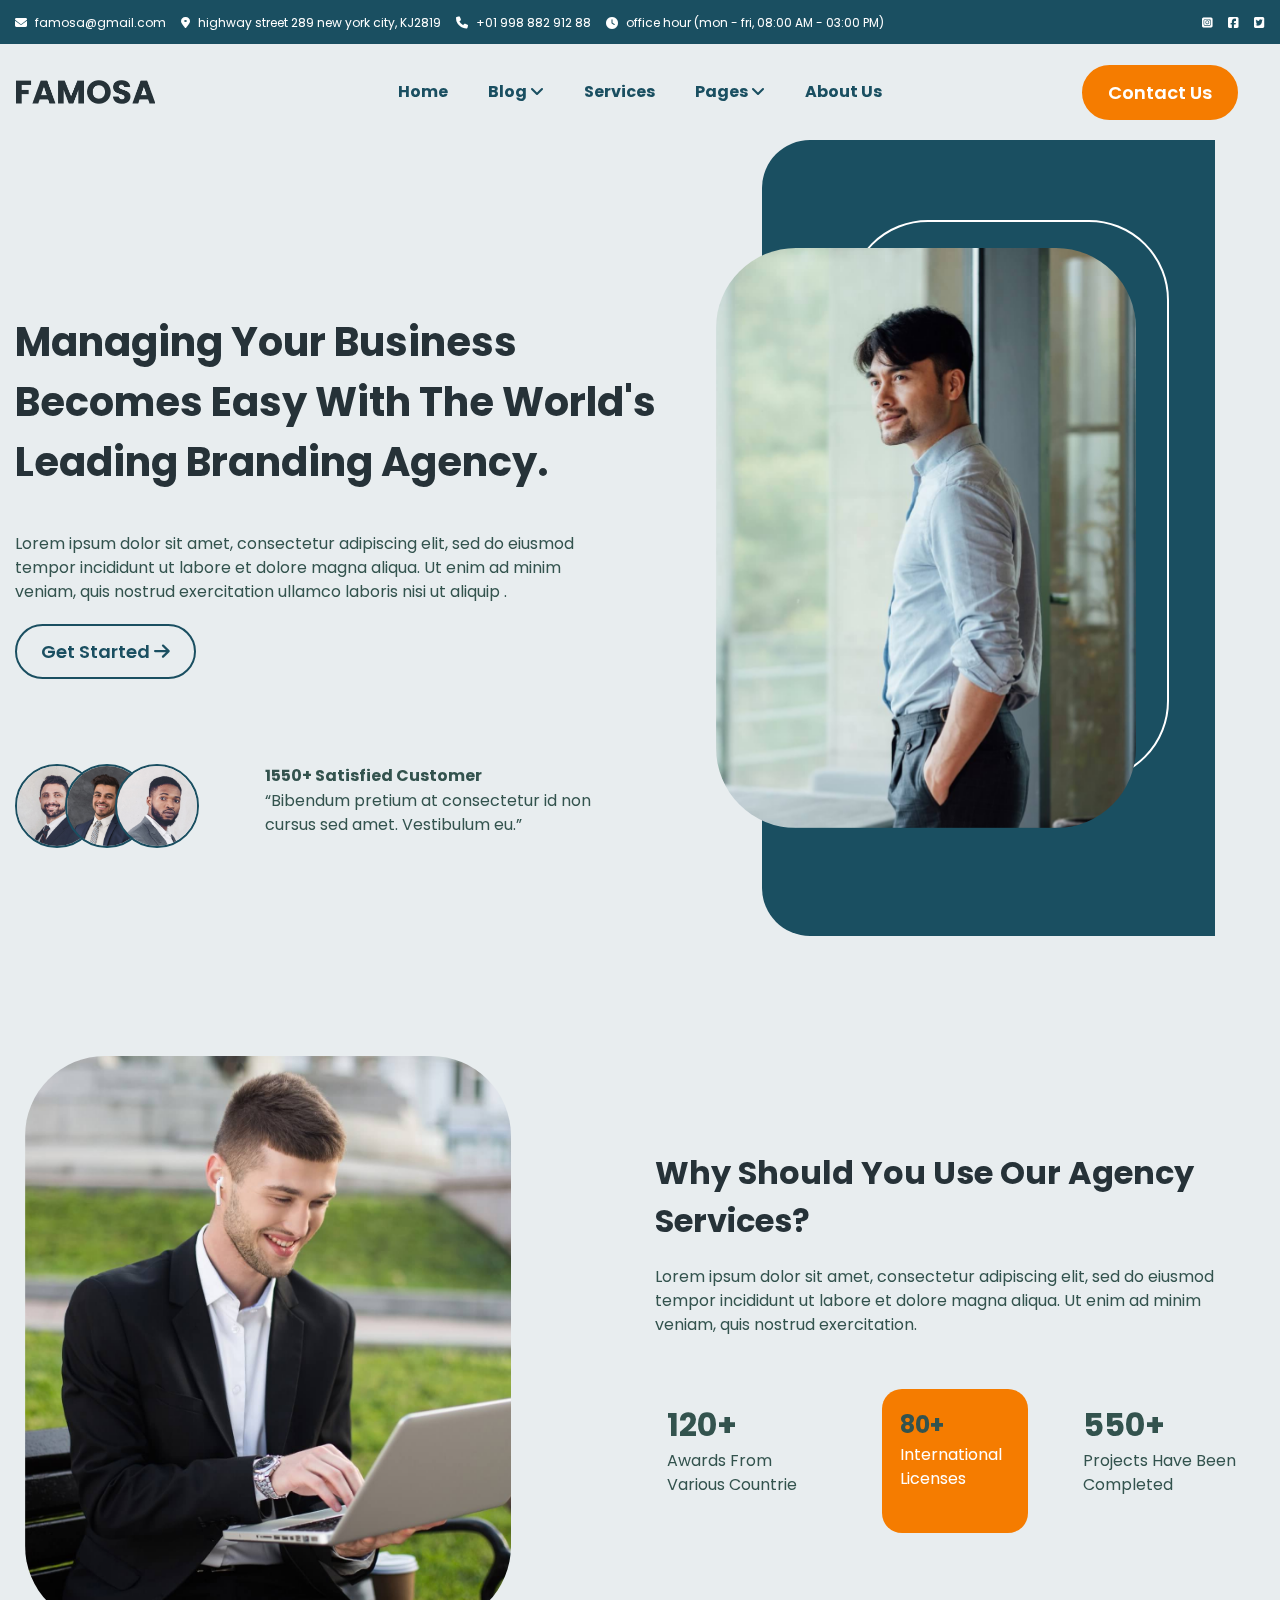
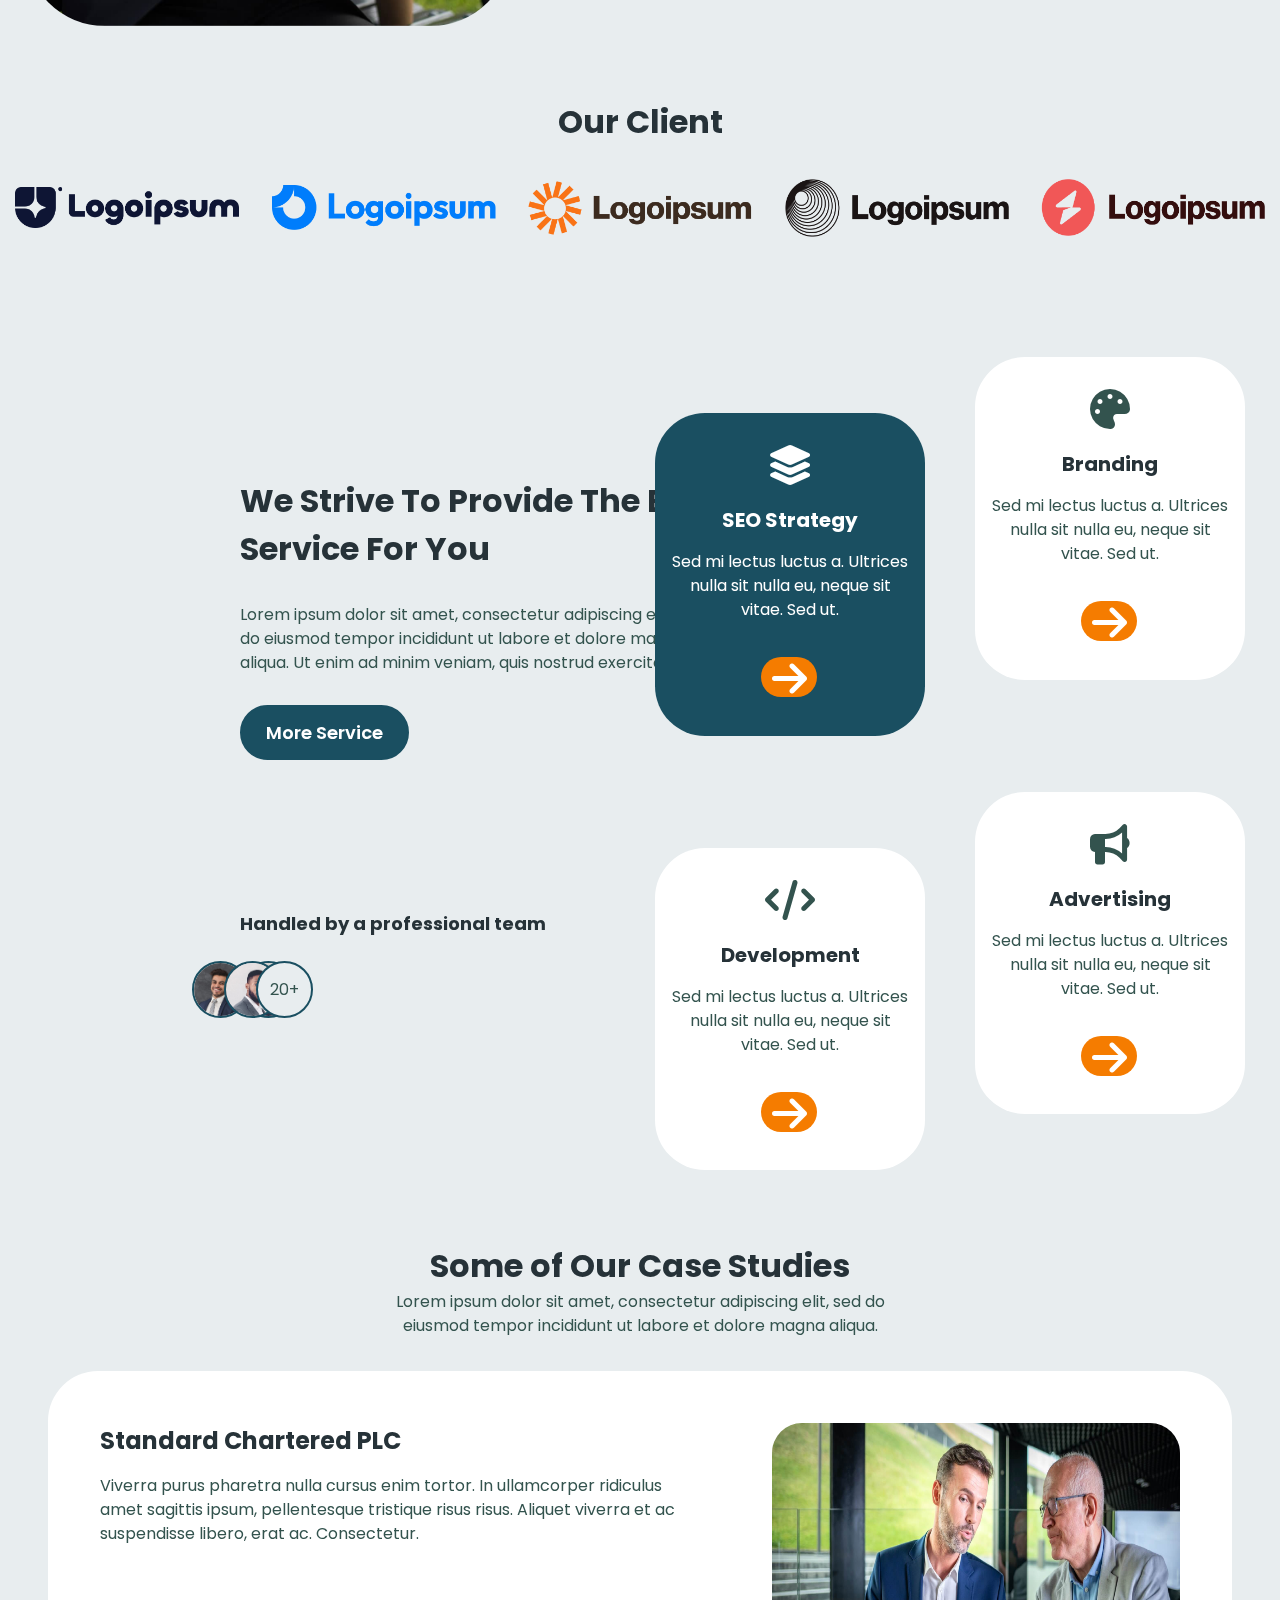
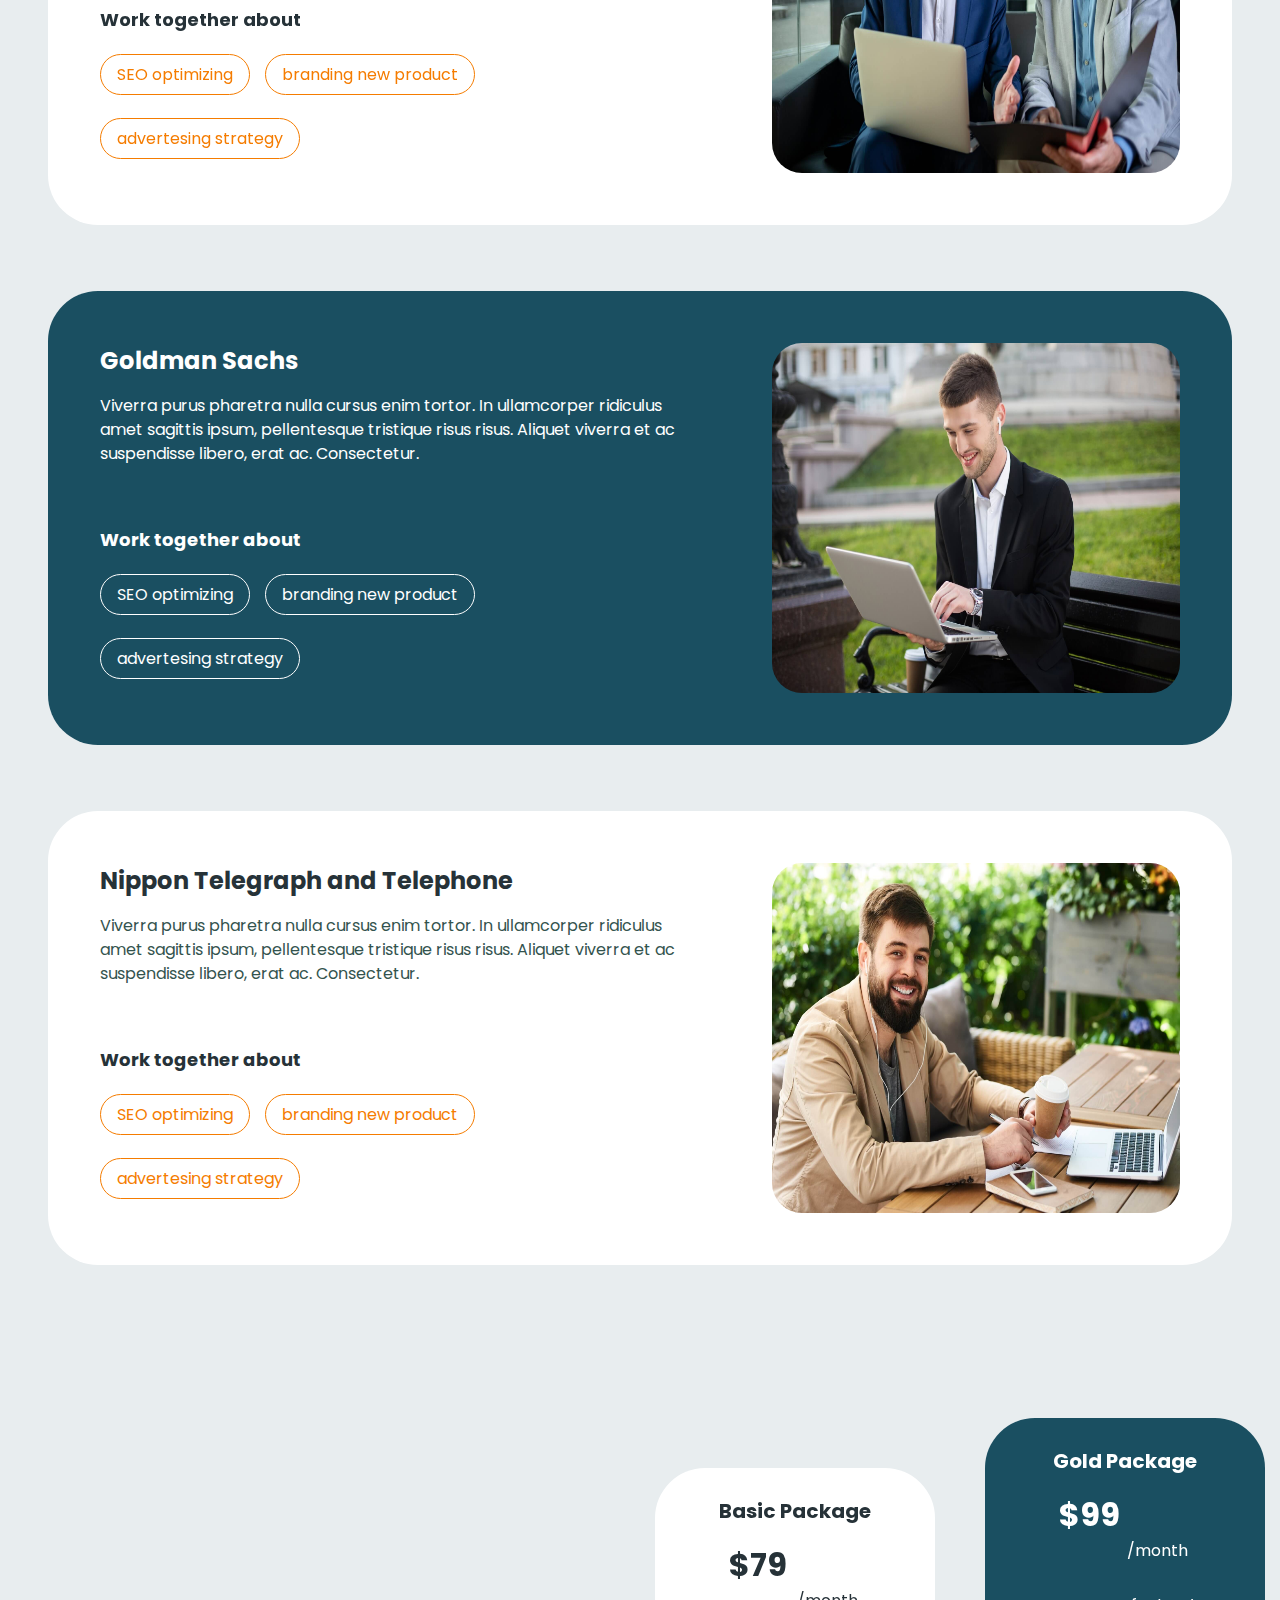
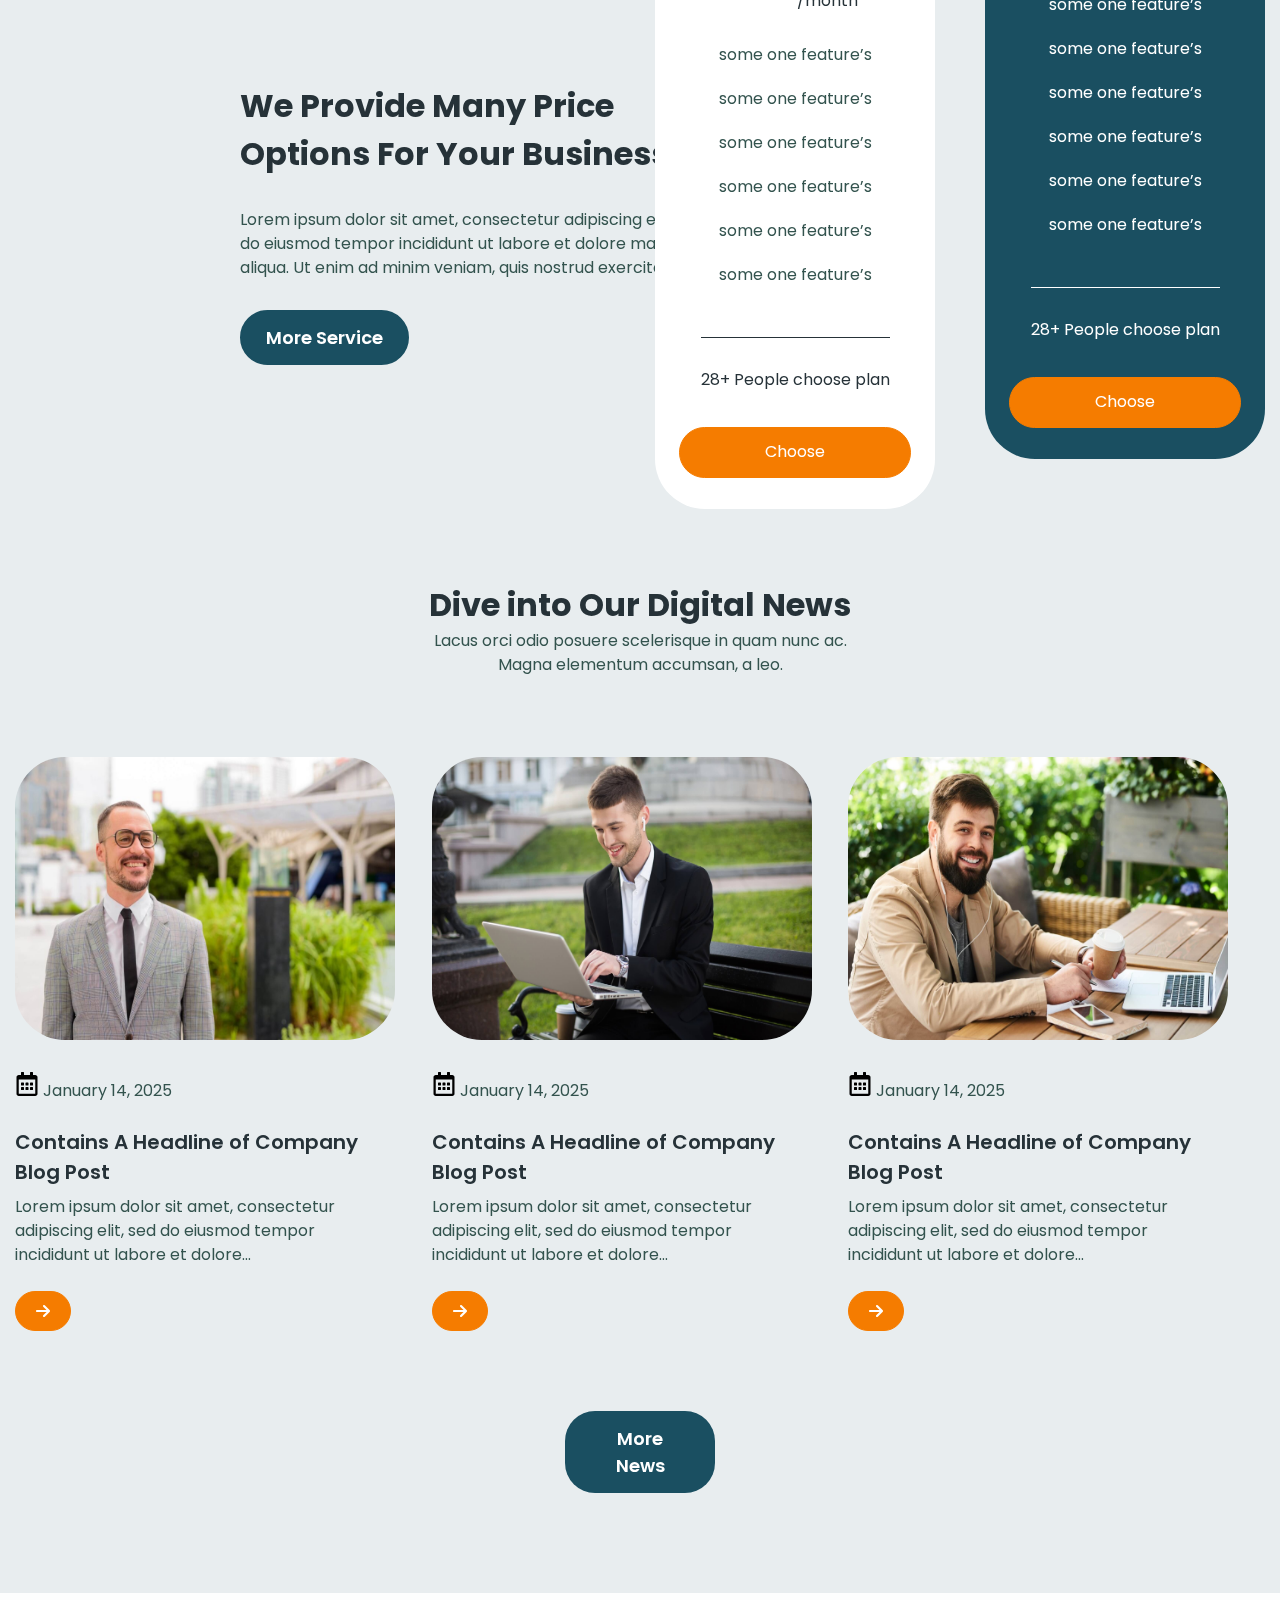
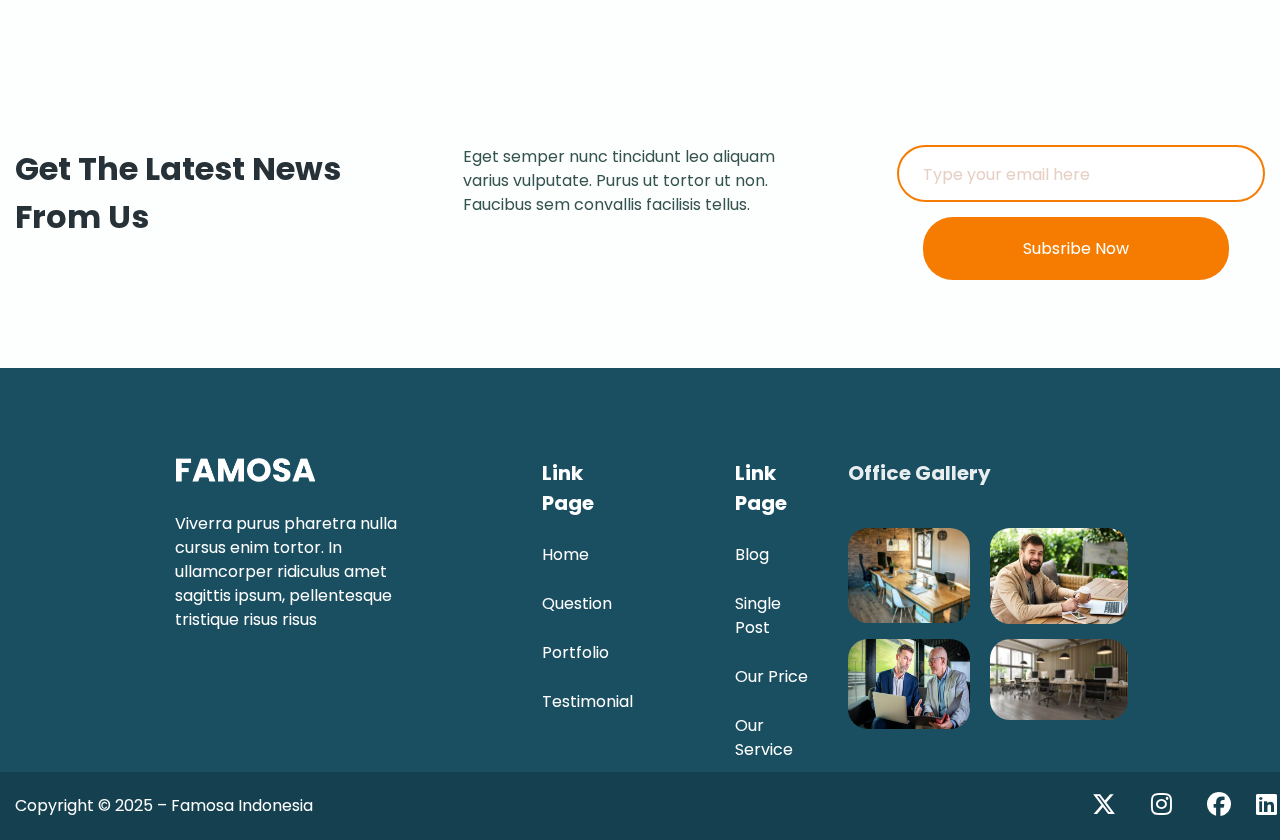
<file: CSS-PROJECT-FAMOSA/index.html>
<!DOCTYPE html>
<html>

<head>
  <!-- website link -->
  <!-- https://preview.themeforest.net/item/famosa-digital-marketing-agency-elementor-template-kit/full_screen_preview/57088369?_ga=2.251417807.811159116.1741756306-1924758780.1740736803 -->
  <title>Famosa - Digital Marketing Agency Elementor Template Kit Preview - ThemeForest</title>
  <!-- favicon icon -->
  <link rel="icon" href="../assets/images/logo/favicon.png" type="image/png">
  <!-- cutom font css -->
  <link rel="stylesheet" href="./assets/css/font.css">
  <!-- font awesome icon css -->
  <link rel="stylesheet" href="./assets/css/all.min.css">
  <!-- custom stylesheet -->
  <link rel="stylesheet" href="./assets/css/style.css">
</head>

<body>
  <!-- page header -->
  <header>
    <!-- top bar -->
    <div class="topbar">
      <div class="container">
        <div class="row justify-between items-center">
          <div class="col-10">
            <div class="site-detail">
              <ul>
                <li>
                  <a href="#">
                    <i class="fa-solid fa-envelope"></i>
                    <span>famosa@gmail.com</span>
                  </a>
                </li>
                <li>
                  <a href="#">
                    <i class="fa-solid fa-location-dot"></i>
                    <span>highway street 289 new york city, KJ2819 </span>
                  </a>
                </li>
                <li>
                  <a href="#">
                    <i class="fa-solid fa-phone"></i>
                    <span>+01 998 882 912 88</span>
                  </a>
                </li>
                <li>
                  <a href="#">
                    <i class="fa-solid fa-clock"></i>
                    <span>office hour (mon - fri, 08:00 AM - 03:00 PM)</span>
                  </a>
                </li>
              </ul>
            </div>
          </div>
          <!-- app detail -->
          <div class="col-2">
            <div class="applogin justify-end">
              <ul class="justify-end">
                <li>
                  <a href="#">
                    <i class="fa-brands fa-square-instagram"></i>
                  </a>
                </li>
                <li>
                  <a href="#">
                    <i class="fa-brands fa-square-facebook"></i>
                  </a>
                </li>
                <li>
                  <a href="#">
                    <i class="fa-brands fa-square-twitter"></i>
                  </a>
                </li>
              </ul>
            </div>
          </div>
        </div>
      </div>
    </div>
    <!-- navbar -->
    <div class="navbar">
      <div class="container">
        <div class="row items-center justify-between">
          <div class="col-2">
            <div class="logo  ">
              <img src="./assets/images/logo/logo-famosa.png" alt="logo">
            </div>
          </div>
          <div class="col-7">
            <nav>
              <ul class="justify-center">
                <li>
                  <a href="#">
                    <span>Home</span>
                  </a>
                </li>
                <li class="dropdown">
                  <a href="#">
                    <span>Blog</span>
                    <i class="fa-solid fa-angle-down"></i>
                  </a>
                  <div class="dropdown-menu">
                    <ul>
                      <li>
                        <a href="#">Blog</a>
                      </li>
                      <li>
                        <a href="#">Single Post</a>
                      </li>
                    </ul>
                  </div>
                </li>
                <li>
                  <a href="#">
                    <span>Services</span>
                  </a>
                </li>
                <li class="dropdown">
                  <a href="#">
                    <span>Pages</span>
                    <i class="fa-solid fa-angle-down"></i>
                  </a>
                  <div class="dropdown-menu">
                    <ul>
                      <li>
                        <a href="#">Testimonials</a>
                      </li>
                      <li>
                        <a href="#">Portfolio</a>
                      </li>
                      <li>
                        <a href="#">Contact Us</a>
                      </li>
                      <li>
                        <a href="#">Pricing</a>
                      </li>
                      <li>
                        <a href="#">FAQ</a>
                      </li>
                    </ul>
                  </div>
                </li>
                <li>
                  <a href="#">
                    <span>About Us</span>
                  </a>
                </li>
              </ul>
            </nav>
          </div>
          <div class="col-2">
            <a href="#" class="btn btn-secondary">Contact Us</a>
          </div>
        </div>
      </div>
    </div>
  </header>
  <main>
    <!-- hero Page -->
    <section class="heropage">
      <div class="container">
        <div class="row items-center justify-between">
          <div class="col-7">
            <div class="hero-content">
              <div class="title">
                <h1>Managing Your Business <br>Becomes  Easy With The World's Leading Branding Agency.
                </h1>
              </div>
              <p>Lorem ipsum dolor sit amet, consectetur adipiscing elit, sed do eiusmod <br> tempor incididunt ut labore et
                dolore magna aliqua. Ut enim ad minim <br> veniam, quis nostrud exercitation ullamco laboris nisi ut aliquip
                .</p>
              <a href="#" class=" btn btn-outline-primary">Get Started
                <i class="fa-solid fa-arrow-right"></i>
              </a>
              <div class="customer">
                <div class="customer-imgbackground1">
                  <div class="customer-img">
                    <img src="./assets/images/customer1.jpg" alt="customer1">
                  </div>
                </div>
                <div class="customer-imgbackground2">
                  <div class="customer-img">
                    <img src="./assets/images/customer2.jpg" alt="customer2">
                  </div>
                </div>
                <div class="customer-imgbackground3">
                  <div class="customer-img">
                    <img src="./assets/images/customer3.jpg" alt="customer3">
                  </div>
                </div>
                <h4>1550+ Satisfied Customer</h4>
                <span>“Bibendum pretium at consectetur id non <br>cursus sed amet. Vestibulum eu.”</span>
              </div>
            </div>
          </div>
          <div class="col-5">
            <div class="hero-img">
              <div class="hero-man-img">
                <img src="./assets/images/img-1.jpg" alt="img-1">
              </div>
            </div>
          </div>
        </div>
      </div>
    </section>
    <!-- service detail page -->
    <section class="service-detail">
      <div class="container">
        <div class="row items-center justify-between">
            <div class="col-6">
              <div class="hero-img-2">
              <div class="hero-man-img-2">
                <img src="./assets/images/img-2.jpg" alt="img-2">
              </div>
              </div>
            </div>
            <div class="col-6">
              <div class="hero-img2-detail ">
                <div class="title">
                  <h2>Why Should You Use Our Agency Services?</h2>
                  <P>Lorem ipsum dolor sit amet, consectetur adipiscing elit, sed do eiusmod tempor incididunt ut labore
                  et dolore magna aliqua. Ut enim ad minim veniam, quis nostrud exercitation.</P>
                </div>
                <div class="customer-ratio justify-between">
                     <div class="service-ratio">
                       <div class="service-ratio-details">
                         <h2>120+</h2>
                         <span>Awards From Various Countrie</span>
                       </div>
                     </div>
                     <div class="service-ratio2">
                       <div class="service-ratio-details-2">
                         <h2>80+</h2>
                         <span>International Licenses</span>
                       </div>
                     </div>
                     <div class="service-ratio">
                       <div class="service-ratio-details">
                         <h2>550+</h2>
                         <span>Projects Have Been Completed</span>
                       </div>
                     </div>
                </div>
              </div>
            </div>
          </div>
        </div>
      <!-- </div> -->
    </section>
    <!-- our client page -->
    <section class="our-client-page">
      <div class="container">
        <div class="row">
          <div class="col-12">
            <div class="title2">
               <h2>Our Client</h2>
            </div>
          </div>
        </div>
      </div>
    </section>
    <section>
      <div class="container">
        <div class="row">
          <div class="col-12">
            <div class="ourclient-img items-center justify-between">
              <img src="./assets/images/logo/Logo-1.png" alt="Logo-1" class="img1">
              <img src="./assets/images/logo/Logo-2.png" alt="Logo-2" class="img2">
              <img src="./assets/images/logo/Logo-3.png" alt="Logo-3" class="img3">
              <img src="./assets/images/logo/Logo-4.png" alt="Logo-4" class="img4">
              <img src="./assets/images/logo/Logo-5.png" alt="Logo-5" class="img5">
            </div>
          </div>
        </div>
      </div>
    </section>
    <!-- service provide page -->
    <section class="service-provide">
      <div class="contaier">
        <div class="row">
          <div class="col-6">
            <div class="details-section justify-center">
              <h2>We Strive To Provide The Best Service For You</h2>
              <p>Lorem ipsum dolor sit amet, consectetur adipiscing elit, sed do eiusmod tempor incididunt ut labore et dolore magna aliqua. Ut enim ad minim veniam, quis nostrud exercitation.</p>
              <a href="#" class="btn btn-ternary">More Service</a>
              <h5>Handled by a professional team</h5>

              <div class="customer-service-img justify-between">
                  <div class="customer-background1">
                    <div class="customer-provideimg">
                       <img src="./assets/images/customer1.jpg" alt="">
                    </div>
                  </div>
                  <div class="customer-background2">
                    <div class="customer-provideimg">
                      <img src="./assets/images/customer2.jpg" alt="customer2">
                    </div>
                  </div>
                  <div class="customer-background3">
                    <div class="customer-provideimg">
                      <img src="./assets/images/customer3.jpg" alt="customer3">
                    </div>
                  </div>
                  <div class="customer-total">
                    <span>
                     20+
                    </span>
                </div>
              </div> 
            </div>
          </div>
          <div class="col-6">
            <div class="details-pages-top">
              <div class="details1">
                <ul>
                  <li> 
                    <i class="fa-solid fa-layer-group" style="color: #ffffff;"></i>  
                  </li>
                  <li>
                    <h4>SEO Strategy</h4>
                  </li>
                  <li>
                    <p>Sed mi lectus luctus a. Ultrices nulla sit nulla eu, neque sit vitae. Sed ut.</p>
                  </li>
                  <li>
                    <div class="btn2-four">
                      <a href="#" class="btn-fourth">
                        <i class="fa-solid fa-arrow-right" style="color: #ffffff;"></i>
                      </a>
                    </div> 
                  </li>
                </ul>
              </div>
              <div class="details2">
                <ul>
                  <li>
                    <i class="fa-solid fa-palette"></i>
                  </li>
                  <li>
                    <h4>Branding</h4>
                  </li>
                  <li>
                    <p>Sed mi lectus luctus a. Ultrices nulla sit nulla eu, neque sit vitae. Sed ut.</p>
                  </li>
                  <li>
                    <div class="btn2-four">
                      <a href="#" class="btn-fourth">
                        <i class="fa-solid fa-arrow-right" style="color: #ffffff;"></i>
                      </a>
                    </div> 
                  </li>
                </ul>
              </div>
            </div>
            <div class="details-pages-bottom">
              <div class="details3">
                <ul>
                  <li>
                    <i class="fa-solid fa-code"></i>
                  </li>
                  <li>
                    <h4>Development</h4>
                  </li>
                  <li>
                    <p>Sed mi lectus luctus a. Ultrices nulla sit nulla eu, neque sit vitae. Sed ut.</p>
                  </li>
                  <li>
                    <div class="btn2-four">
                      <a href="#">
                        <i class="fa-solid fa-arrow-right" style="color: #ffffff;"></i>
                      </a>
                    </div> 
                  </li>
                </ul>
              </div>
              <div class="details4">
                <ul>
                  <li>
                    <i class="fa-solid fa-bullhorn"></i>
                  </li>
                  <li>
                    <h4>Advertising</h4>
                  </li>
                  <li>
                    <p>Sed mi lectus luctus a. Ultrices nulla sit nulla eu, neque sit vitae. Sed ut.</p>
                  </li>
                  <li>
                    <div class="btn2-four">
                      <a href="#" class="btn-fourth">
                        <i class="fa-solid fa-arrow-right" style="color: #ffffff;"></i>
                      </a>
                    </div> 
                  </li>
                </ul>
              </div>
            </div>  
          </div>
        </div>
      </div>
    </section>
    <!-- case studies page -->
    <section class="our-client-page">
      <div class="container">
        <div class="row">
          <div class="col-12">
            <div class="title2">
               <h2>Some of Our Case Studies</h2>
            </div>
          </div>
        </div>
      </div>
    </section>
    <!-- case studies pages detail -->
    <section>
      <div class="container">
        <div class="row">
          <div class="col-12">
            <div class="title-3">
               <p>Lorem ipsum dolor sit amet, consectetur adipiscing elit, sed do <br> eiusmod tempor incididunt ut labore et dolore magna aliqua.</p>
            </div>
          </div>
        </div>
      </div>
    </section>
    <!-- Standard Chartered PLC page -->
     <section>
      <div class="container">
        <div class="row">
          <div class="col-12">
              <div class="standar-background ">
                 <div class="plc justify-between">
                   <div class="title-5">
                    <h3>Standard Chartered PLC</h3>
                    <p>Viverra purus pharetra nulla cursus enim tortor. In ullamcorper ridiculus <br> amet sagittis ipsum, pellentesque tristique risus risus. Aliquet viverra et ac <br> suspendisse libero, erat ac. Consectetur.</p>
                    <h5>Work together about</h5>
                     <div class="seo-main-page">
                       <div class="seo-btn">
                         <a><span>
                          SEO optimizing
                          </span></a>
                       </div>
                       <div class="seo-btn-2">
                         <a><span>
                          branding new product
                         </span></a>
                       </div>
                     </div> 
                       
                      <div class="stratergy">
                         <a><span>
                          advertesing strategy
                         </span></a>
                       </div>
                    </div> 
                       <img src="./assets/images/businessman-using-laptop-to-discuss-information-wi-2024-10-31-01-59-23-utc-Custom-1.jpg" alt="">
                 </div>     
              </div>
          </div>
        </div>
      </div>
     </section>
    <!-- goldman sachs page -->
    <section>
      <div class="container">
        <div class="row">
          <div class="col-12">
             <div class="standar-background2">
                 <div class="plc-2 justify-between">
                   <div class="title-6">
                    <h3>Goldman Sachs</h3>
                    <p>Viverra purus pharetra nulla cursus enim tortor. In ullamcorper ridiculus <br> amet sagittis ipsum, pellentesque tristique risus risus. Aliquet viverra et ac <br> suspendisse libero, erat ac. Consectetur.</p>
                    <h5>Work together about</h5>
                    <div class="seo-main-page">
                      <div class="seo-btn-3">
                        <a><span>
                         SEO optimizing
                         </span></a>
                      </div>
                      <div class="seo-btn-4">
                        <a><span>
                         branding new product
                        </span></a>
                      </div>
                    </div> 
                      
                     <div class="stratergy-2">
                        <a><span>
                         advertesing strategy
                        </span></a>
                      </div>
                  </div>
                     <!-- <div class="stadard-img"> -->
                       <img src="./assets/images/img-2.jpg" alt="">
                     <!-- </div> -->
                 </div>
             </div>
          </div>
        </div>
      </div>
    </section>
    <!-- Nippon Telegraph and Telephone -->
    <section>
      <div class="container">
        <div class="row">
          <div class="col-12">
             <div class="standar-background">
                 <div class="plc justify-between">
                   <div class="title-5">
                       <h3>Nippon Telegraph and Telephone</h3>
                       <p>Viverra purus pharetra nulla cursus enim tortor. In    ullamcorper ridiculus <br> amet sagittis ipsum,    pellentesque tristique risus risus. Aliquet viverra et    ac <br> suspendisse libero, erat ac. Consectetur.</p>
                       <h5>Work together about</h5>
                       <div class="seo-main-page">
                        <div class="seo-btn">
                          <a><span>
                           SEO optimizing
                           </span></a>
                        </div>
                        <div class="seo-btn-2">
                          <a><span>
                           branding new product
                          </span></a>
                        </div>
                      </div> 
                        
                       <div class="stratergy">
                          <a><span>
                           advertesing strategy
                          </span></a>
                        </div>                       
                   </div>
                       <img src="./assets/images/smiling-modern-businessman-working-in-cafe-2023-11-27-05-05-03-utc-Custom-1.jpg" alt="">
                 </div>
             </div>
          </div>
        </div>
      </div>
    </section>
     <!-- price option page -->
    <section class="service-provide">
      <div class="contaier">
        <div class="row items-center">
          <div class="col-6">
              <div class="details-section ">
                <h2>We Provide Many Price Options For Your Business</h2>
                <p>Lorem ipsum dolor sit amet, consectetur adipiscing elit, sed do eiusmod tempor incididunt ut labore et dolore magna aliqua. Ut enim ad minim veniam, quis nostrud exercitation.</p>
                <a href="#" class="btn btn-ternary">More Service</a>
              </div>
          </div>
          <div class="col-6">
            <div class="details-pages-top">
              <div class="details5">
                <ul>
                  <li>
                    <h4>Basic Package</h4>
                  </li>
                  <li>
                    <h2>$79</h2>
                    <p>/month</p>
                  </li>
                </ul>
              <div class="details-text">
                <ul>
                  <li>
                    <span>some one feature’s</span>
                  </li>
                  <li>
                    <span>some one feature’s</span>
                  </li>
                  <li>
                    <span>some one feature’s</span>
                  </li>
                  <li>
                    <span>some one feature’s</span>
                  </li>
                  <li>
                    <span>some one feature’s</span>
                  </li>
                  <li>
                    <span>some one feature’s</span>
                  </li>
                  </ul>
              </div>
              <div class="text-4">
                <ul>
                    <li>
                         <p>28+ People choose plan</p>
                    </li>
                    <li>
                         <a href="#">Choose</a>
                    </li>
                </ul>
              </div>       
            </div>
              <div class="details-6">
                <ul>
                  <li>
                    <h4>Gold Package</h4>
                  </li>
                  <li>
                    <h2>$99</h2>
                    <p>/month</p>
                  </li>
                </ul>
                <div class="details-text2">  
                  <ul>
                    <li>
                      <span>some one feature’s</span>
                    </li>
                    <li>
                      <span>some one feature’s</span>
                    </li>
                    <li>
                      <span>some one feature’s</span>
                    </li>
                    <li>
                      <span>some one feature’s</span>
                    </li>
                    <li>
                      <span>some one feature’s</span>
                    </li>
                    <li>
                      <span>some one feature’s</span>
                    </li>
                  </ul>
                </div>
                <div class="text-3">
                  <ul>
                    <li>
                      <p>28+ People choose plan</p>
                    </li>
                    <li>
                      <a href="#" >Choose</a>
                    </li>
                  </ul>
                </div>
              </div> 
            </div> 
          </div>
      </div>
    </section>
    <section class="our-client-page">
      <div class="container">
        <div class="row">
          <div class="col-12">
            <div class="title2">
               <h2>Dive into Our Digital News</h2>
            </div>
          </div>
        </div>
      </div>
    </section>
    <section>
      <div class="container">
        <div class="row">
          <div class="col-12">
            <div class="title-3">
             <p>Lacus orci odio posuere scelerisque in quam nunc ac. <br>Magna elementum accumsan, a leo.
</p>
            </div>
          </div>
        </div>
      </div>
    </section>
    <!-- review page -->
     <section>
      <div class="container">
        <div class="row">
          <div class="col-12">
            <div class="review-page">
              <div>
                <div class="img">
                <img src="./assets/images/happy-hispanic-bald-bearded-businessman-with-eyegl-2023-11-27-05-00-00-utc-Custom-1-1024x684.jpg" alt="happy img">
              </div>
              <div class="title">
                <p>
                  <svg aria-hidden="true" class="e-font-icon-svg e-far-calendar-alt" viewBox="0 0 448 512" xmlns="http://www.w3.org/2000/svg"><path d="M148 288h-40c-6.6 0-12-5.4-12-12v-40c0-6.6 5.4-12 12-12h40c6.6 0 12 5.4 12 12v40c0 6.6-5.4 12-12 12zm108-12v-40c0-6.6-5.4-12-12-12h-40c-6.6 0-12 5.4-12 12v40c0 6.6 5.4 12 12 12h40c6.6 0 12-5.4 12-12zm96 0v-40c0-6.6-5.4-12-12-12h-40c-6.6 0-12 5.4-12 12v40c0 6.6 5.4 12 12 12h40c6.6 0 12-5.4 12-12zm-96 96v-40c0-6.6-5.4-12-12-12h-40c-6.6 0-12 5.4-12 12v40c0 6.6 5.4 12 12 12h40c6.6 0 12-5.4 12-12zm-96 0v-40c0-6.6-5.4-12-12-12h-40c-6.6 0-12 5.4-12 12v40c0 6.6 5.4 12 12 12h40c6.6 0 12-5.4 12-12zm192 0v-40c0-6.6-5.4-12-12-12h-40c-6.6 0-12 5.4-12 12v40c0 6.6 5.4 12 12 12h40c6.6 0 12-5.4 12-12zm96-260v352c0 26.5-21.5 48-48 48H48c-26.5 0-48-21.5-48-48V112c0-26.5 21.5-48 48-48h48V12c0-6.6 5.4-12 12-12h40c6.6 0 12 5.4 12 12v52h128V12c0-6.6 5.4-12 12-12h40c6.6 0 12 5.4 12 12v52h48c26.5 0 48 21.5 48 48zm-48 346V160H48v298c0 3.3 2.7 6 6 6h340c3.3 0 6-2.7 6-6z"></path></svg>
                  <span>January 14, 2025</span>
                </p>
              </div>
              <h4>
              
                Contains A Headline of Company<br>  Blog Post</h4>
                <p>Lorem ipsum dolor sit amet, consectetur <br>adipiscing elit, sed do eiusmod tempor <br>incididunt ut labore et dolore…</p>
                <a href="#"><i class="fa-solid fa-arrow-right"></i></a>
              </div>
              <div>
                <div class="img">
                <img src="./assets/images/img-2.jpg" alt="happy img">
              </div>
              <div class="title">
                <p>
                  <svg aria-hidden="true" class="e-font-icon-svg e-far-calendar-alt" viewBox="0 0 448 512" xmlns="http://www.w3.org/2000/svg"><path d="M148 288h-40c-6.6 0-12-5.4-12-12v-40c0-6.6 5.4-12 12-12h40c6.6 0 12 5.4 12 12v40c0 6.6-5.4 12-12 12zm108-12v-40c0-6.6-5.4-12-12-12h-40c-6.6 0-12 5.4-12 12v40c0 6.6 5.4 12 12 12h40c6.6 0 12-5.4 12-12zm96 0v-40c0-6.6-5.4-12-12-12h-40c-6.6 0-12 5.4-12 12v40c0 6.6 5.4 12 12 12h40c6.6 0 12-5.4 12-12zm-96 96v-40c0-6.6-5.4-12-12-12h-40c-6.6 0-12 5.4-12 12v40c0 6.6 5.4 12 12 12h40c6.6 0 12-5.4 12-12zm-96 0v-40c0-6.6-5.4-12-12-12h-40c-6.6 0-12 5.4-12 12v40c0 6.6 5.4 12 12 12h40c6.6 0 12-5.4 12-12zm192 0v-40c0-6.6-5.4-12-12-12h-40c-6.6 0-12 5.4-12 12v40c0 6.6 5.4 12 12 12h40c6.6 0 12-5.4 12-12zm96-260v352c0 26.5-21.5 48-48 48H48c-26.5 0-48-21.5-48-48V112c0-26.5 21.5-48 48-48h48V12c0-6.6 5.4-12 12-12h40c6.6 0 12 5.4 12 12v52h128V12c0-6.6 5.4-12 12-12h40c6.6 0 12 5.4 12 12v52h48c26.5 0 48 21.5 48 48zm-48 346V160H48v298c0 3.3 2.7 6 6 6h340c3.3 0 6-2.7 6-6z"></path></svg>
                  <span>January 14, 2025</span>
                </p>
              </div>
              <h4>
             
                Contains A Headline of Company <br> Blog Post</h4>
                <p>Lorem ipsum dolor sit amet, consectetur <br>adipiscing elit, sed do eiusmod tempor <br>incididunt ut labore et dolore…</p>
                <a href="#"><i class="fa-solid fa-arrow-right"></i></a>
              </div>
              <div>
                <div class="img">
                <img src="./assets/images/smiling-modern-businessman-working-in-cafe-2023-11-27-05-05-03-utc-Custom-1.jpg" alt="happy img">
              </div>
              <div class="title">
                <p>
                  <svg aria-hidden="true" class="e-font-icon-svg e-far-calendar-alt" viewBox="0 0 448 512" xmlns="http://www.w3.org/2000/svg"><path d="M148 288h-40c-6.6 0-12-5.4-12-12v-40c0-6.6 5.4-12 12-12h40c6.6 0 12 5.4 12 12v40c0 6.6-5.4 12-12 12zm108-12v-40c0-6.6-5.4-12-12-12h-40c-6.6 0-12 5.4-12 12v40c0 6.6 5.4 12 12 12h40c6.6 0 12-5.4 12-12zm96 0v-40c0-6.6-5.4-12-12-12h-40c-6.6 0-12 5.4-12 12v40c0 6.6 5.4 12 12 12h40c6.6 0 12-5.4 12-12zm-96 96v-40c0-6.6-5.4-12-12-12h-40c-6.6 0-12 5.4-12 12v40c0 6.6 5.4 12 12 12h40c6.6 0 12-5.4 12-12zm-96 0v-40c0-6.6-5.4-12-12-12h-40c-6.6 0-12 5.4-12 12v40c0 6.6 5.4 12 12 12h40c6.6 0 12-5.4 12-12zm192 0v-40c0-6.6-5.4-12-12-12h-40c-6.6 0-12 5.4-12 12v40c0 6.6 5.4 12 12 12h40c6.6 0 12-5.4 12-12zm96-260v352c0 26.5-21.5 48-48 48H48c-26.5 0-48-21.5-48-48V112c0-26.5 21.5-48 48-48h48V12c0-6.6 5.4-12 12-12h40c6.6 0 12 5.4 12 12v52h128V12c0-6.6 5.4-12 12-12h40c6.6 0 12 5.4 12 12v52h48c26.5 0 48 21.5 48 48zm-48 346V160H48v298c0 3.3 2.7 6 6 6h340c3.3 0 6-2.7 6-6z"></path></svg>
                  <span>January 14, 2025</span>
                </p>
              </div>
              <h4>
             
                Contains A Headline of Company <br> Blog Post</h4>
                <p>Lorem ipsum dolor sit amet, consectetur <br>adipiscing elit, sed do eiusmod tempor <br>incididunt ut labore et dolore…</p>
                <a href="#"><i class="fa-solid fa-arrow-right"></i></a>
              </div>
            
            </div>
          </div>
        </div>
      </div>
     </section>
     <section>
      <div class="container">
        <div class="row">
          <div class="col-12">
            <a href="#" class="btn-3 btn-ternary">More News</a>
          </div>
        </div>
      </div>
     </section>
  </main>
  <!-- footer page -->
  <footer class="footer">
    <section class="last-news">
      <div class="container">
        <div class="row">
          <div class="col-12">
            <div class="last-detais justify-between">
              <h2>Get The Latest News <br> From Us</h2>
              <P>Eget semper nunc tincidunt leo aliquam <br> varius vulputate. Purus ut tortor ut non. <br>  Faucibus sem convallis facilisis tellus.</P>
              <div class="last-detail-btns">
                <a>
                  <span>
                    Type your email here
                  </span>
                </a> 
           <p>     <a href="#">
            Subsribe Now
           </a>  </p>
              </div>
            </div>
          </div>
        </div>
      </div>
    </section>
    <!-- footer top -->
    <div class="footer-top">
      <div class="conatainer">
        <div class="row">
          <div class="col-4">
            <div class="famosa-footerimg">
               <img src="./assets/images/logo-famosa-putih.png" alt="famosaimg">

               <p>Viverra purus pharetra nulla cursus enim tortor. In ullamcorper ridiculus amet sagittis ipsum, pellentesque tristique risus risus</p>
            </div> 
          </div>
          <div class="col-2">
            <div class="link-page1">
              <h4>Link Page</h4>
              <ul>
                <li>
                  <a href="#">Home</a>
                </li>
                <li>
                  <a href="#">Question</a>
                </li>
                <li>
                  <a href="#">Portfolio</a>
                </li>
                <li>
                  <a href="#">Testimonial</a>
                </li>
              </ul>
            </div>
          </div>
          <div class="col-2">
            <div class="link-page2">
              <h4>Link Page</h4>
              <ul>
                <li>
                  <a href="#">Blog</a>
                </li>
                <li>
                  <a href="#">Single Post</a>
                </li>
                <li>
                  <a href="#">Our Price</a>
                </li>
                <li>
                  <a href="#">Our Service</a>
                </li>
              </ul>
            </div>
          </div>
          <div class="col-3">
            <div class="gallery">
              <h4>Office Gallery</h4>
            </div>
            <div class="gallery-imgpage">
              <div class="img-page1">
                <img src="./assets/images/interior-of-industrial-style-coworking-office-2023-11-27-04-49-22-utc-Custom-1-300x198.jpg" alt="img1">
              </div>
              <div class="img-page2">
                <img src="./assets/images/smiling-modern-businessman-working-in-cafe-2023-11-27-05-05-03-utc-Custom-1.jpg" alt="img2">
              </div>
            </div>
            <div class="gallery-imgpage2">
              <div class="img-page3">
                <img src="./assets/images/businessman-using-laptop-to-discuss-information-wi-2024-10-31-01-59-23-utc-Custom-1.jpg" alt="img3">
              </div>
              <div class="img-page4">
                <img src="./assets/images/interior-of-modern-office-room-3d-rendering-2024-10-16-20-27-00-utc-Custom-1-300x169.jpg" alt="img4">
              </div>
            </div>
          </div>
        </div>
      </div>
    </div>
    <!-- .footer-bottom -->
    <div class="footer-bottom">
      <div class="container">
        <div class="row justify-between items-center">
          <div class="col-10">
            <div class="site-detail2">
              <ul>
                <li>Copyright © 2025 – Famosa Indonesia</li>
              </ul>
            </div>
          </div>            
          <div class="col-2">
            <div class="applogin2 justify-end">
              <ul>
                <li>
                  <a href="#">
                    <i class="fa-brands fa-x-twitter" style="color: #ffffff;"></i>
                  </a>
                </li>
                <li>
                  <a href="#">
                    <i class="fa-brands fa-instagram" style="color: #ffffff;"></i>
                  </a>
                </li>
                <li>
                  <a href="#">
                    <i class="fa-brands fa-facebook" style="color: #ffffff;"></i> 
                  </a>
                </li>
                <li>
                  <a href="#">
                    <i class="fa-brands fa-linkedin" style="color: #ffffff;"></i> 
                  </a>
                </li>
              </ul>
            </div>
          </div>
        </div>  
      </div>
    </div>    
  </footer>
</body>

</html>
</file>
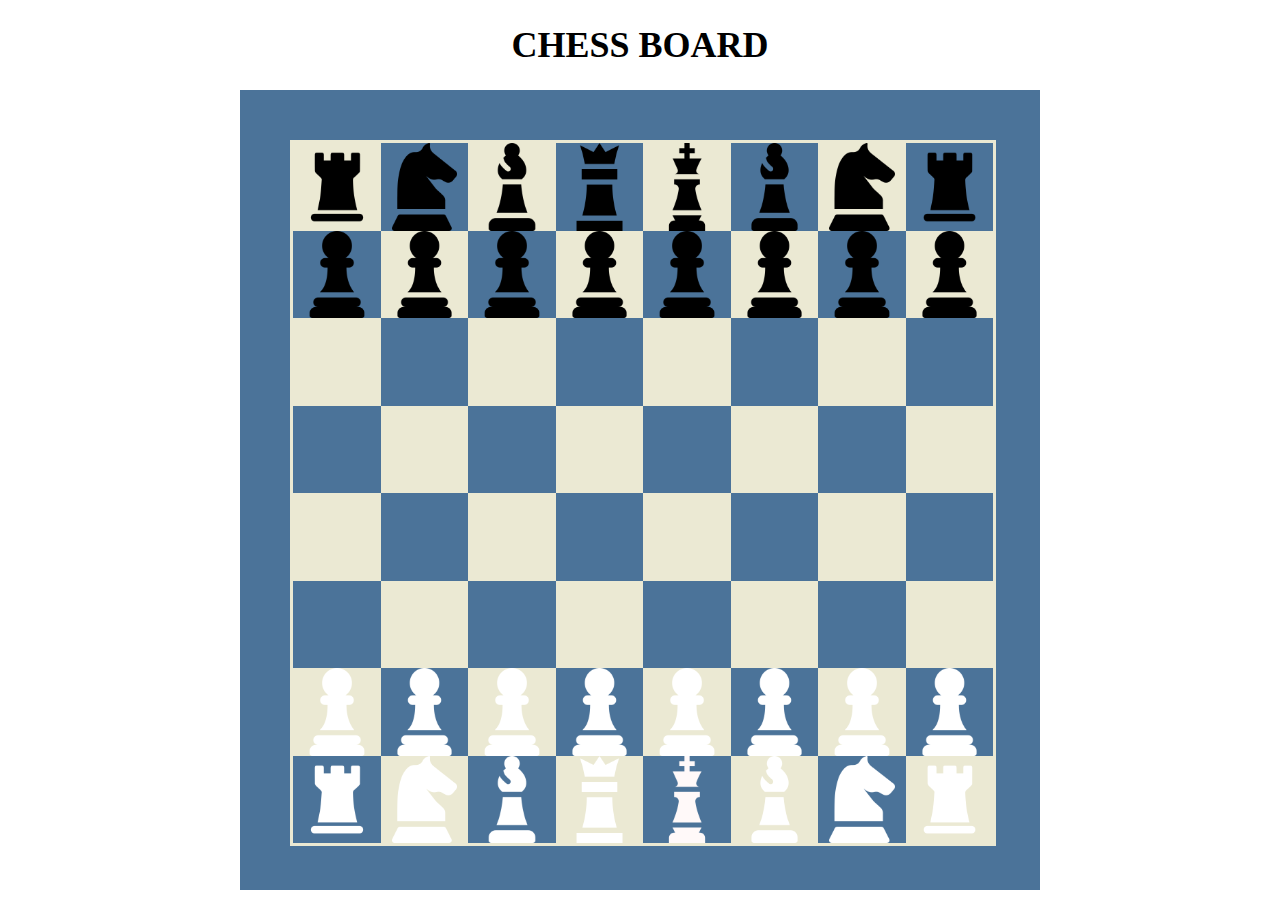
<file: chessboard.html>
<!DOCTYPE html>
<html lang="en">
<head>
    <title>Chess Board</title>
    <link rel="stylesheet" href="chessboard.css">
</head>
<body>
        <h1>CHESS BOARD</h1>
        <div class="chessboard">
        <div class="chessborder">
            <div class="white">
                <img src="chessboard//rook-black.png" alt="rook-black">
            </div>
            <div class="blue">
                <img src="chessboard/knights-black.png" alt="knights-black">
            </div>
            <div class="white">
                <img src="chessboard/bisap-black.png" alt="bisap-black">
            </div>
            <div class="blue">
                <img src="chessboard/queen-blackk.png" alt="queen-black">
            </div>
            <div class="white">
                <img src="chessboard//king-black.png" alt="king-black">
            </div>
            <div class="blue">
                <img src="chessboard//bisap-black.png" alt="bisap-black">
            </div>
            <div class="white">
                <img src="chessboard//knights-black.png" alt="knights-black">
            </div>
            <div class="blue">
                <img src="chessboard/rook-black.png" alt="rook-black">
            </div>
            <div class="blue">
                <img src="chessboard/pawn-black.png" alt="pawn-black">
            </div>
            <div class="white">
                <img src="chessboard/pawn-black.png" alt="pawn-black">
            </div>
            <div class="blue">
                <img src="chessboard/pawn-black.png" alt="pawn-black">
            </div>
            <div class="white">
                <img src="chessboard/pawn-black.png" alt="pawn-black">
            </div>
            <div class="blue">
                <img src="chessboard/pawn-black.png" alt="pawn-black">
            </div>
            <div class="white">
                <img src="chessboard/pawn-black.png" alt="pawn-black">
            </div>
            <div class="blue">
                <img src="chessboard/pawn-black.png" alt="pawn-black">
            </div>
            <div class="white">
                <img src="chessboard/pawn-black.png" alt="pawn-black">
            </div>
            <div class="white"></div>
            <div class="blue"></div>
            <div class="white"></div>
            <div class="blue"></div>
            <div class="white"></div>
            <div class="blue"></div>
            <div class="white"></div>
            <div class="blue"></div>
            <div class="blue"></div>
            <div class="white"></div>
            <div class="blue"></div>
            <div class="white"></div>
            <div class="blue"></div>
            <div class="white"></div>
            <div class="blue"></div>
            <div class="white"></div>
            <div class="white"></div>
            <div class="blue"></div>
            <div class="white"></div>
            <div class="blue"></div>
            <div class="white"></div>
            <div class="blue"></div>
            <div class="white"></div>
            <div class="blue"></div>
            <div class="blue"></div>
            <div class="white"></div>
            <div class="blue"></div>
            <div class="white"></div>
            <div class="blue"></div>
            <div class="white"></div>
            <div class="blue"></div>
            <div class="white"></div>
            <div class="white">
                <img src="chessboard/pawn.png" alt="pawn-white">
            </div>
            <div class="blue">
                <img src="chessboard/pawn.png" alt="pawn-white">
            </div>
            <div class="white">
                <img src="chessboard/pawn.png" alt="pawn-white">
            </div>
            <div class="blue">
                <img src="chessboard/pawn.png" alt="pawn-white">
            </div>
            <div class="white">
                <img src="chessboard/pawn.png" alt="pawn-white">
            </div>
            <div class="blue">
                <img src="chessboard/pawn.png" alt="pawn-white">
            </div>
            <div class="white">
                <img src="chessboard/pawn.png" alt="pawn-white">
            </div>
            <div class="blue">
                <img src="chessboard/pawn.png" alt="pawn-white">
            </div>
            <div class="blue">
                <img src="chessboard/rook.png" alt="rook-white">
            </div>
            <div class="white">
                <img src="chessboard/knights-white.png" alt="knights-white">
            </div>
            <div class="blue">
                <img src="chessboard/bishop.png" alt="bisop-white">
            </div>
            <div class="white">
                <img src="chessboard/queen.png" alt="queen-white">
            </div>
            <div class="blue">
                <img src="chessboard/king.png" alt="king-white">
            </div>
            <div class="white">
                <img src="chessboard/bishop.png" alt="bisop-white">
            </div>
            <div class="blue">
                <img src="chessboard/knights-white.png" alt="knights-white">
            </div>
            <div class="white">
                <img src="chessboard/rook.png" alt="rook-white">
            </div>
        </div>
</body>
</html>
</file>
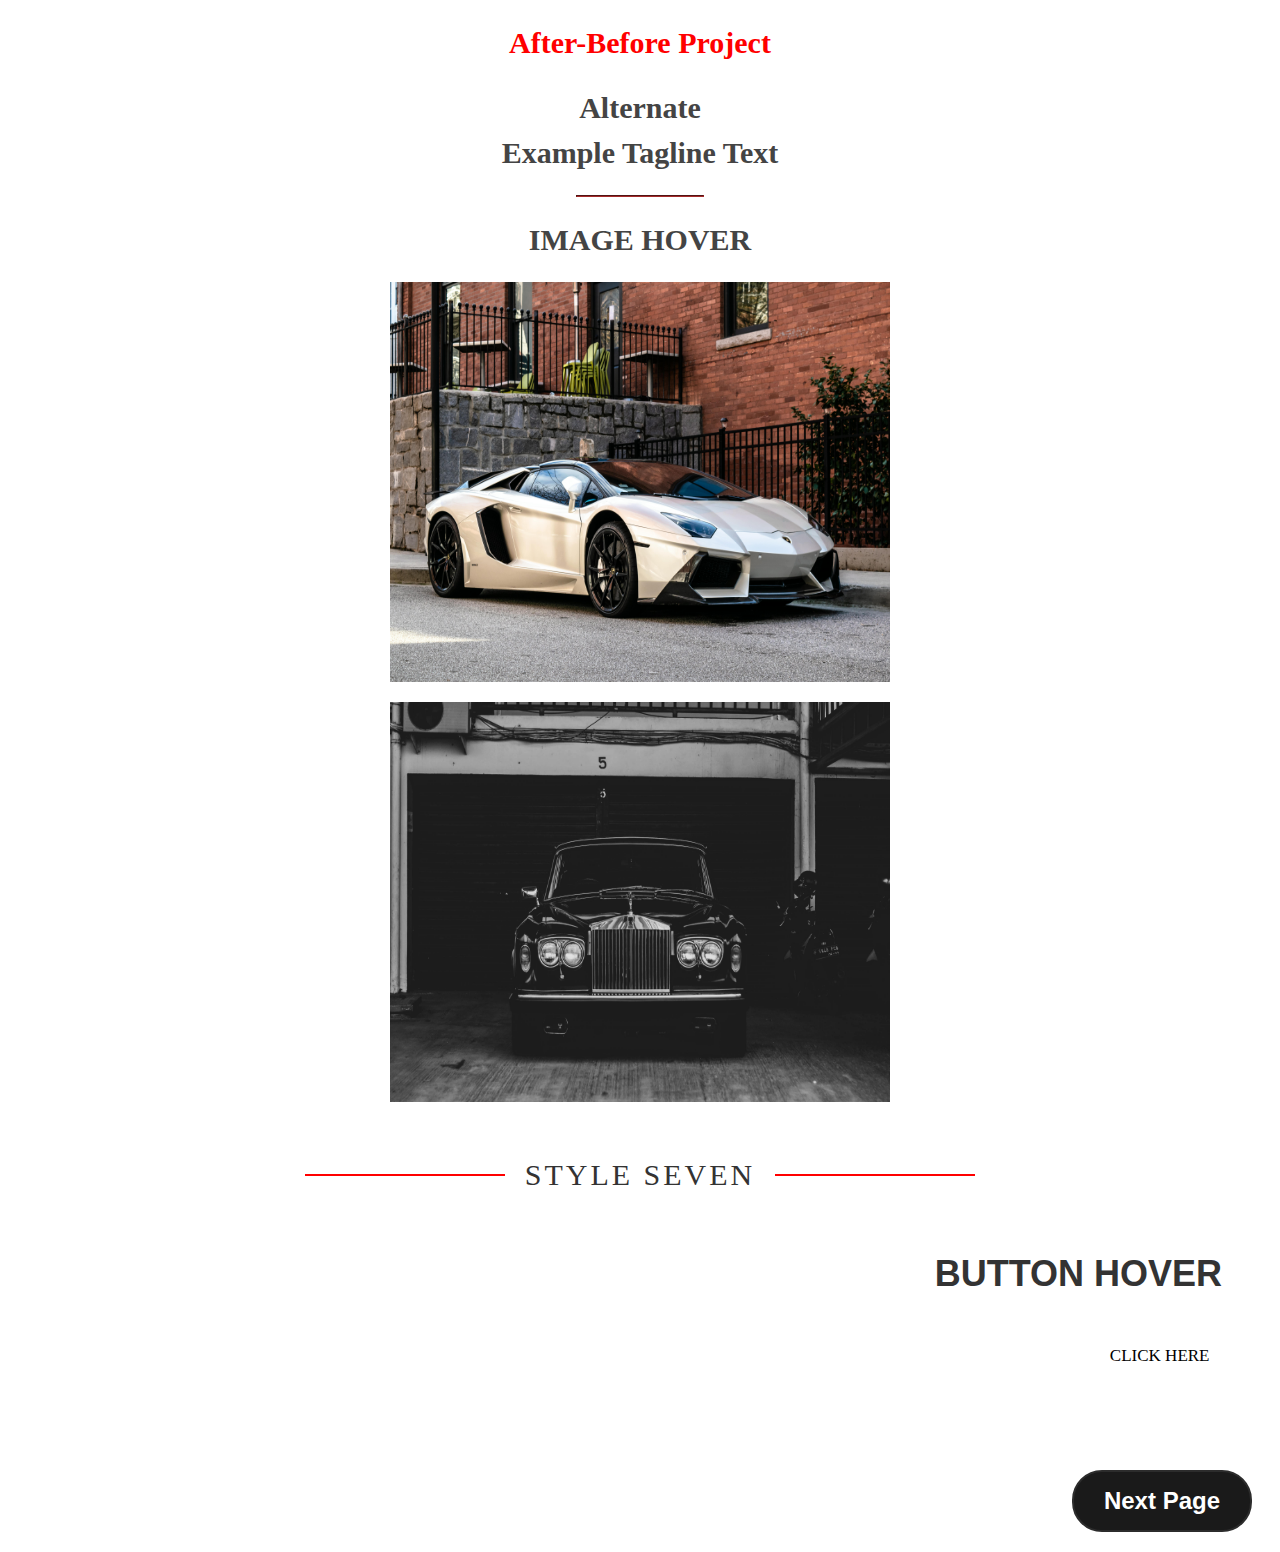
<file: after-before/after-before.html>
<!DOCTYPE html>
<html lang="en">
<head>
    <title>section title</title>
    <link rel="preconnect" href="https://fonts.googleapis.com">
<link rel="preconnect" href="https://fonts.gstatic.com" crossorigin>
<link href="https://fonts.googleapis.com/css2?family=Dancing+Script:wght@400..700&family=Darumadrop+One&family=Lavishly+Yours&family=Mea+Culpa&family=Monomakh&family=Noto+Sans+Hanunoo&family=Noto+Sans+JP:wght@100..900&family=Tangerine:wght@400;700&display=swap" rel="stylesheet">
    <link rel="stylesheet" href="after-before.css"> 
   

</head>
<body>
    <h1 class="red">After-Before Project</h1>
    <div class="two alt-two">
        <h1>Alternate <br>
          <span>Example Tagline Text</span>
        </h1>
    </div>
<hr>
    <h1>IMAGE HOVER</h1>
    <div class="box">
        <div class="box-inner"></div>
        <div class="border">Lamborghini</div>
        <img src="./lamboghini.jpg" alt="cat">
    </div>
    <div class="box">
        <div class="box-inner"></div>
        <div class="border2">ROLLS-ROYCE</div>
        <img src="./ROLLS.jpg" alt="PIZZA">
    </div>


    <div class="line-container">
        <div class="line"></div>
        <span class="text">STYLE SEVEN</span>
        <div class="line"></div>
      </div>
  
      <h1 class="right-heading">BUTTON HOVER</h1>
    <div class="button-container">
        <div class="btn">Click Here</div>
      </div>
      
      <br><br>
      
      <div class="button-container">
        <button class="btn2">Next Page</button>
      </div>


</body>
</html>
</file>
<file: CSS-PROJECT-FAMOSA/assets/css/font.css>
/* poppins-100 - latin */
@font-face {
    font-display: swap; /* Check https://developer.mozilla.org/en-US/docs/Web/CSS/@font-face/font-display for other options. */
    font-family: 'Poppins';
    font-style: normal;
    font-weight: 100;
    src: url('../fonts/poppins-v22-latin-100.woff2') format('woff2'); /* Chrome 36+, Opera 23+, Firefox 39+, Safari 12+, iOS 10+ */
  }
  /* poppins-100italic - latin */
  @font-face {
    font-display: swap; /* Check https://developer.mozilla.org/en-US/docs/Web/CSS/@font-face/font-display for other options. */
    font-family: 'Poppins';
    font-style: italic;
    font-weight: 100;
    src: url('../fonts/poppins-v22-latin-100italic.woff2') format('woff2'); /* Chrome 36+, Opera 23+, Firefox 39+, Safari 12+, iOS 10+ */
  }
  /* poppins-200 - latin */
  @font-face {
    font-display: swap; /* Check https://developer.mozilla.org/en-US/docs/Web/CSS/@font-face/font-display for other options. */
    font-family: 'Poppins';
    font-style: normal;
    font-weight: 200;
    src: url('../fonts/poppins-v22-latin-200.woff2') format('woff2'); /* Chrome 36+, Opera 23+, Firefox 39+, Safari 12+, iOS 10+ */
  }
  /* poppins-200italic - latin */
  @font-face {
    font-display: swap; /* Check https://developer.mozilla.org/en-US/docs/Web/CSS/@font-face/font-display for other options. */
    font-family: 'Poppins';
    font-style: italic;
    font-weight: 200;
    src: url('../fonts/poppins-v22-latin-200italic.woff2') format('woff2'); /* Chrome 36+, Opera 23+, Firefox 39+, Safari 12+, iOS 10+ */
  }
  /* poppins-300 - latin */
  @font-face {
    font-display: swap; /* Check https://developer.mozilla.org/en-US/docs/Web/CSS/@font-face/font-display for other options. */
    font-family: 'Poppins';
    font-style: normal;
    font-weight: 300;
    src: url('../fonts/poppins-v22-latin-300.woff2') format('woff2'); /* Chrome 36+, Opera 23+, Firefox 39+, Safari 12+, iOS 10+ */
  }
  /* poppins-300italic - latin */
  @font-face {
    font-display: swap; /* Check https://developer.mozilla.org/en-US/docs/Web/CSS/@font-face/font-display for other options. */
    font-family: 'Poppins';
    font-style: italic;
    font-weight: 300;
    src: url('../fonts/poppins-v22-latin-300italic.woff2') format('woff2'); /* Chrome 36+, Opera 23+, Firefox 39+, Safari 12+, iOS 10+ */
  }
  /* poppins-regular - latin */
  @font-face {
    font-display: swap; /* Check https://developer.mozilla.org/en-US/docs/Web/CSS/@font-face/font-display for other options. */
    font-family: 'Poppins';
    font-style: normal;
    font-weight: 400;
    src: url('../fonts/poppins-v22-latin-regular.woff2') format('woff2'); /* Chrome 36+, Opera 23+, Firefox 39+, Safari 12+, iOS 10+ */
  }
  /* poppins-italic - latin */
  @font-face {
    font-display: swap; /* Check https://developer.mozilla.org/en-US/docs/Web/CSS/@font-face/font-display for other options. */
    font-family: 'Poppins';
    font-style: italic;
    font-weight: 400;
    src: url('../fonts/poppins-v22-latin-italic.woff2') format('woff2'); /* Chrome 36+, Opera 23+, Firefox 39+, Safari 12+, iOS 10+ */
  }
  /* poppins-500 - latin */
  @font-face {
    font-display: swap; /* Check https://developer.mozilla.org/en-US/docs/Web/CSS/@font-face/font-display for other options. */
    font-family: 'Poppins';
    font-style: normal;
    font-weight: 500;
    src: url('../fonts/poppins-v22-latin-500.woff2') format('woff2'); /* Chrome 36+, Opera 23+, Firefox 39+, Safari 12+, iOS 10+ */
  }
  /* poppins-500italic - latin */
  @font-face {
    font-display: swap; /* Check https://developer.mozilla.org/en-US/docs/Web/CSS/@font-face/font-display for other options. */
    font-family: 'Poppins';
    font-style: italic;
    font-weight: 500;
    src: url('../fonts/poppins-v22-latin-500italic.woff2') format('woff2'); /* Chrome 36+, Opera 23+, Firefox 39+, Safari 12+, iOS 10+ */
  }
  /* poppins-600 - latin */
  @font-face {
    font-display: swap; /* Check https://developer.mozilla.org/en-US/docs/Web/CSS/@font-face/font-display for other options. */
    font-family: 'Poppins';
    font-style: normal;
    font-weight: 600;
    src: url('../fonts/poppins-v22-latin-600.woff2') format('woff2'); /* Chrome 36+, Opera 23+, Firefox 39+, Safari 12+, iOS 10+ */
  }
  /* poppins-600italic - latin */
  @font-face {
    font-display: swap; /* Check https://developer.mozilla.org/en-US/docs/Web/CSS/@font-face/font-display for other options. */
    font-family: 'Poppins';
    font-style: italic;
    font-weight: 600;
    src: url('../fonts/poppins-v22-latin-600italic.woff2') format('woff2'); /* Chrome 36+, Opera 23+, Firefox 39+, Safari 12+, iOS 10+ */
  }
  /* poppins-700 - latin */
  @font-face {
    font-display: swap; /* Check https://developer.mozilla.org/en-US/docs/Web/CSS/@font-face/font-display for other options. */
    font-family: 'Poppins';
    font-style: normal;
    font-weight: 700;
    src: url('../fonts/poppins-v22-latin-700.woff2') format('woff2'); /* Chrome 36+, Opera 23+, Firefox 39+, Safari 12+, iOS 10+ */
  }
  /* poppins-700italic - latin */
  @font-face {
    font-display: swap; /* Check https://developer.mozilla.org/en-US/docs/Web/CSS/@font-face/font-display for other options. */
    font-family: 'Poppins';
    font-style: italic;
    font-weight: 700;
    src: url('../fonts/poppins-v22-latin-700italic.woff2') format('woff2'); /* Chrome 36+, Opera 23+, Firefox 39+, Safari 12+, iOS 10+ */
  }
  /* poppins-800 - latin */
  @font-face {
    font-display: swap; /* Check https://developer.mozilla.org/en-US/docs/Web/CSS/@font-face/font-display for other options. */
    font-family: 'Poppins';
    font-style: normal;
    font-weight: 800;
    src: url('../fonts/poppins-v22-latin-800.woff2') format('woff2'); /* Chrome 36+, Opera 23+, Firefox 39+, Safari 12+, iOS 10+ */
  }
  /* poppins-800italic - latin */
  @font-face {
    font-display: swap; /* Check https://developer.mozilla.org/en-US/docs/Web/CSS/@font-face/font-display for other options. */
    font-family: 'Poppins';
    font-style: italic;
    font-weight: 800;
    src: url('../fonts/poppins-v22-latin-800italic.woff2') format('woff2'); /* Chrome 36+, Opera 23+, Firefox 39+, Safari 12+, iOS 10+ */
  }
  /* poppins-900 - latin */
  @font-face {
    font-display: swap; /* Check https://developer.mozilla.org/en-US/docs/Web/CSS/@font-face/font-display for other options. */
    font-family: 'Poppins';
    font-style: normal;
    font-weight: 900;
    src: url('../fonts/poppins-v22-latin-900.woff2') format('woff2'); /* Chrome 36+, Opera 23+, Firefox 39+, Safari 12+, iOS 10+ */
  }
  /* poppins-900italic - latin */
  @font-face {
    font-display: swap; /* Check https://developer.mozilla.org/en-US/docs/Web/CSS/@font-face/font-display for other options. */
    font-family: 'Poppins';
    font-style: italic;
    font-weight: 900;
    src: url('../fonts/poppins-v22-latin-900italic.woff2') format('woff2'); /* Chrome 36+, Opera 23+, Firefox 39+, Safari 12+, iOS 10+ */
  }
</file>
<file: CSS-PROJECT-FAMOSA/assets/css/style.css>
* {
    margin: 0;
    box-sizing: border-box;
}
:root {
    --primary-color: #1A4F61;
    --primary-color-rgb: 26, 79, 97;
    --secondary-color: #F57C00 ;
    --secondary-color-rgb: 245, 122, 0;
    --bg-color: #E8EDEF;
    --text-color: #33534E;
    --white: #fff;
    --black: #000;
    --fs: 16px;
    --fw: 400;
    --lh: 1.5;
    --gw: 15px;
    --discription-text: "Poppins";

}
body {
    background-color: var(--bg-color);
    font-family: var(--discription-text);
    font-size: var(--fs);
    font-weight: var(--fw);
    line-height: var(--lh);
    color: var(--text-color) ;
    overflow-x: hidden;
}
a {
    text-decoration: none;
}
img {
    max-width: 100%;
    display: block;
}
ul, ol {
    padding-left: 0;
    list-style: none;

}
.container {
    max-width: 1320px;
    margin-left: auto;
    margin-right: auto;
    padding-left: var(--gw);
    padding-right: var(--gw);
}
.row {
    display: flex;
    flex-wrap: wrap;
    margin-left: calc(-1 * var(--gw));
    margin-right: calc(-1 * var(--gw));
}
.col-1 {
    width: 8.3333%;
}
.col-2 {
    width: 16.6666%;
}
.col-3 {
    width: 25%;
}
.col-4 {
    width: 33.3333%;
}
.col-5 {
    width: 41.6666%;
}
.col-6 {
    width: 50%;
}
.col-7 {
    width: 58.3333%;
}
.col-8 {
    width: 66.6666%;
}
.col-9 {
    width: 75%;
}
.col-10 {
    width: 83.3333%;
}
.col-11 {
    width: 91.6666%;
}
.col-12 {
    width: 100%;
}
.col-1,.col-2,.col-3,.col-4,.col-5,.col-6,.col-7,.col-8,.col-9,.col-10,.col-11,.col-12 {
    padding-left: var(--gw);
    padding-right: var(--gw);
}
.items-center {
    align-items: center;
}
.justify-center {
    justify-content: center;
}
.justify-between {
    justify-content: space-between;
}
.justify-end {
    justify-content: flex-end;
}
.pt{
    padding: 50px 0px 50px ;
}
/* all button */
.btn{
    padding: 12px 24px;
    font-size: 18px;
    display: inline-block;
    border-radius: 30px;
    font-weight: 600;
    transition: all 0.3s;
    border: 2px solid transparent;
}
.btn2-four{
    width: 56px;
    height: 40px;
    border-radius: 30px;
    display: inline-block;
    transition: all 0.3s;
    border: 1px  solid transparent;
    background-color: var(--secondary-color); 
    margin-top: 35px;   
    margin-left: 90PX;
}
.text-3 ul li a , .text-4 ul li a{
    width: 232px;
    height: 51px;
    border: 1px solid var(--secondary-color);
    border-radius: 30px;
    background-color: var(--secondary-color);
    /* border: 1px solid transparent; */
    display: inline-block;
    transition: all 0.3s;

    /* border-color: ; */
    color:var(--white) ;
    padding: 12px 85px;
    margin-top: 30px;
}
.btn3-three {
    background-color: var(--secondary-color);
    color: var(--white);
}
.btn-secondary{
    background-color: var(--secondary-color);
    color: var(--white);
    border-color: var(--secondary-color);
}
.btn-secondary:hover{
    background-color: var(--primary-color);
    border-color: var(--primary-color);
}
.btn-outline-primary{
    border-color: var(--primary-color);
    color: var(--primary-color);
}
.btn-outline-primary:hover{
    background-color: var(--secondary-color);
    color: var(--white);
    border-color: var(--secondary-color);
}
.btn-ternary{
    background-color: var(--primary-color);
    color: var(--white);
    border-color: var(--primary-color);
}
.btn-ternary:hover{
    background-color: var(--secondary-color);
    border-color: var(--secondary-color);
}
.btn-3{
    padding: 12px 24px;
    font-size: 18px;
    display:inline-block;
    border-radius: 30px;
    font-weight: 600;
    transition: all 0.3s;
    border: 2px solid transparent;
    text-align: center;
    margin-top: 0px;
    margin-bottom: 100px;
    margin-left: 550px;
    margin-right: 550px;
}
/* topbar and navbar */
.topbar {
    background-color: var(--primary-color);
    padding: 10px 0;   
}
.site-detail ul, .applogin ul, nav > ul{
    display: flex;
}
.site-detail ul li:not(:last-child), .applogin ul li:not(:last-child){
    margin-right: 15px;
}
.site-detail ul li a, .applogin ul li a{
    font-size: 12px;
    color: var(--white);
}
.site-detail ul li a i{
    margin-right: 5px;
}
.logo img{
    width: 140px;
}
nav > ul > li > a{
    display: block;
    padding: 36px 20px;
    color: var(--primary-color);
    font-weight: 700;
}
.dropdown{
    position: relative;
}
.dropdown-menu{
    position: absolute;
    min-width: 200px;
    background-color: var(--white);
    border-radius: 20px;
    padding: 20px 0;
    box-shadow: 0px 0px 10px rgba(var(--primary-color-rgb), 0.05);
    opacity: 0;
    visibility: hidden;
    transition: all 0.3s;
    z-index: 1;
}
.dropdown-menu ul li a{
    padding: 10px 20px;
    display: block;
    color: var(--primary-color);
    font-weight: 700;
}
.dropdown:hover .dropdown-menu{
    opacity: 1;
    visibility: visible;
}
/* hero page */
.hero-content p{
    margin-bottom: 20px;  
}
.customer{
    padding-top: 85px;
    position: relative;
}
.customer h4{
    position: absolute;
    left: 250px;
}
.customer span{
    position: absolute;
    left: 250px;
    top: 110px;
}
.customer-img img{
    width: 84px;
    height: 84px;
    border-radius: 50%;
    border: 2px solid var(--primary-color);
}
.customer-imgbackground1{
    z-index: -2;
    position: absolute;
    left: 0%;
}
.customer-imgbackground2{
    z-index: -1;
    position: absolute;
    left: 7%; 
}
.customer-imgbackground3{
    z-index: 1;
    position: absolute;
    left: 14%;
}
.title h1{
    font-size: 40px;
    color: #263238;  
    padding-bottom: 40px;
}
.heropage{
    width: 100%;
    height: 100%;
}
.hero-img{
    width: 90%;
    height: 796px;
    background-color: var(--primary-color);
    border-radius: 48px 0px 0px 48px;
    position: relative;
    z-index: -1;
}
.hero-man-img{
    width: 420px;
    height: 580px;
    border-radius: 80px;
    overflow: hidden;
    position: absolute;
    top: 50%;
    transform: translateY(-50%);
    left: -10%;
}
.hero-img::before{
    position: absolute;
    content: '';
    width: 70%;
    height: 70%;
    border-radius: 80px;
    border: 2px solid var(--white);
    right: 10%;
    top: 10%;
}
.hero-man-img img{
    width: 100%;
    height: 100%;
    object-fit: cover;
    object-position: left center;
    transform: rotateY(-180deg);
}
/* service-detail page */
.service-detail{
    width: 100%;
    margin-top: 120px;
    padding-left: 10px;
    padding-right: 10px;
    position: relative;

}
.hero-man-img-2{
    width: 486px;
    height: 570px;
    border-radius: 80px;
    overflow: hidden;
    top: 0;
}
.hero-man-img-2 img{
    width: 100%;
    height: 100%;
    object-fit: cover;
    transform: rotatey(-180deg);
    top: 0;
    
}
.title h2{
    font-size: 32px;
    color: #263238;  
    padding-bottom: 20px;
}
title p{
    color: var(--primary-color);
}
.customer-ratio{
    display: flex;
    margin: 52px 0px 0px;
}
.service-ratio{
    padding: 12px;
    width: 184px;
    height: 132px;
}
.service-ratio2{
    padding: 18px;
    width: 145.50px;
    height: 144px;
    border-radius: 20PX;
    background-color: var(--secondary-color);
}
.service-ratio-details2 h2{
    color: var(--white);
    font-size: 32px;
}  
.service-ratio-details h2{
    color: var(--text-color);
    font-size: 32px;
}  
.service-ratio-details-2 span{
    color: var(--white);
} 
.service-ratio-details span{
    color: var(--text-color);
} 
/* our client page */
.title2 h2{
    font-size: 32px;
    color: #263238;  
    margin-top: 72px ;
    align-items: center;
    text-align: center;
}
.ourclient-img{
    margin-top: 32px;
    display: flex;
}
.ourclient-img .img1 {
    width: 224px;
    height: 40.72px;
}
.ourclient-img .img2 {
    width: 224px;
    height: 44.52px;
}
.ourclient-img .img3 {
    width: 224px;
    height: 54.84px;
}
.ourclient-img .img4 {
    width: 224px;
    height: 59.19px;
}
.ourclient-img .img5 {
    width: 224px;
    height: 57.83px;
}
/* service provide page */
.service-provide{
    width: 100%;
    margin-top: 120px;
    padding-left: 10px;
    padding-right: 10px;
}
.details-section{
    width: 486px;
    margin-left: 230px;
    margin-top: 120px;

}
.details-section h2{
    font-size: 32px;
    color: #263238;
}
.details-section h5{
    font-size: 18px;
    color: #263238;
    margin-top: 150px;
}
.details-section a{
    margin-top: 30px;
}
.details-section P{
    margin-top: 30px;
}
.customer-service-img{
    margin-top: 24px;
}
.customer-provideimg img{
    width: 57px;
    height: 57px;
    border-radius: 50%;
    border: 2px solid var(--primary-color);
}
.customer-background1{
    z-index: -3;
    position: absolute;
}
.customer-background2{
    z-index: -2;
    position: absolute;
    left: 15%;
}
.customer-background3{
    z-index: -1;
    position: absolute;
    left: 17.5%;
}
.customer-total {
    width: 57px;
    height: 57px;
    background-color: var(--bg-color);
    overflow: hidden;
    border-radius: 50%;
    border: 2px solid var(--primary-color);
    display: flex;
    align-items: center;
    justify-content: center;
    z-index: 0;
    position: absolute;
    left: 20%;
}
.details-pages-top , .details-pages-bottom{
    display: flex;
}
.details1{
    width: 270px;
    height: 322.39px;
    background-color:var(--primary-color);
    border-radius: 50px;
    margin-top: 56px;
    padding: 32px 16px;
}
.details2{
    width: 270px;
    height: 322.39px;
    background-color:var(--white);
    border-radius: 50px;
    padding: 32px 16px;
    margin-left: 50PX;
}
.details3{
    width: 270px;
    height: 322.39px;
    background-color:var(--white);
    border-radius: 50px;
    padding: 32px 16px;
    margin-top: 112px;
}
.details4{
    width: 270px;
    height: 322.39px;
    background-color:var(--white);
    border-radius: 50px;
    padding: 32px 16px;
    margin-left: 50PX;
    margin-top: 56PX;
}
.details1 ul li i{
    font-size: 40px;
    justify-content: center;
    display: flex;
}
.details2 ul li  i {
    font-size: 40px;
    display: flex;
    justify-content: center;
}
.details3 ul li i{
    font-size: 40px;
    display: flex;
    justify-content: center;
}
.details4 ul li i{
    font-size: 40px;
    display: flex;
    justify-content: center;
}
.details1 h4 {
    font-size: 20px;
    justify-content: center;
    color: var(--white);
    display: flex;
    margin-top: 20px;
}
.details2 h4{
    font-size: 20px;
    justify-content: center;
    color: #263238;
    display: flex;
    margin-top: 20px;
}
.details3 h4{
    font-size: 20px;
    justify-content: center;
    color: #263238;
    display: flex;
    margin-top: 20px;
}
.details4 h4{
    font-size: 20px;
    justify-content: center;
    color: #263238;
    display: flex;
    margin-top: 20px;
}
.details1 p {
    justify-content: center;
    color: var(--white);
    display: flex;
    text-align: center;
    margin-top: 15px;
}
.details2 p {
    justify-content: center;
    color: var(--text-color);
    display: flex;
    text-align: center;
    margin-top: 15px;
}
.details3 p {
    justify-content: center;
    color: var(--text-color);
    display: flex;
    text-align: center;
    margin-top: 15px;
}
.details4 p {
    justify-content: center;
    color: var(--text-color);
    display: flex;
    text-align: center;
    margin-top: 15px;
}
.title3{
    justify-content: center;
    display: flex;
    margin-top: 40px;
}
/* standard charted PLC page,goldman page and nippon telegraphand page */
.seo-btn a{
    padding: 8px 16px;
    border: 1px solid;
    border-radius: 30px;
    border-color: var(--secondary-color);
    color: var(--secondary-color);
    background-color: var(--white);
}
.seo-btn-2 a{
    padding: 8px 16px;
    border: 1px solid;
    border-radius: 30px;
    border-color: var(--secondary-color);
    color: var(--secondary-color);
    background-color: var(--white);
    margin-left: 15px;
}
.seo-btn-3 a{
    padding: 8px 16px;
    border: 1px solid;
    border-radius: 30px;
    border-color: var(--white);
    color: var(--white);
    background-color: var(--primary-color);
}
.seo-btn-4 a{
    padding: 8px 16px;
    border: 1px solid;
    border-radius: 30px;
    border-color: var(--white);
    color: var(--white);
    background-color: var(--primary-color);
    margin-left: 15px;
}
.seo-main-page{
    display: flex;
}
.stratergy a{
    padding: 8px 16px;
    border: 1px solid;
    border-radius: 30px;
    border-color: var(--secondary-color);
    color: var(--secondary-color);
    background-color: var(--white);
}
.stratergy-2 a{
    padding: 8px 16px;
    border: 1px solid;
    border-radius: 30px;
    border-color: var(--white);
    color: var(--white);
    background-color: var(--primary-color);
}
.plc{
    display: flex;
    margin: 33px;
    padding: 52px;
    background-color: var(--white);
    border-radius: 50px;
    
}
.plc-2{
    display: flex;
    margin: 33px;
    padding: 52px;
    background-color: var(--primary-color);
    border-radius: 50px;
}
.plc .stratergy{
    margin-top: 40px;
}
.plc-2 .stratergy-2{
    margin-top: 40px;
}
.plc img {
    width: 408px;
    height: 350px;
    border-radius: 30px;
}
.plc-2 img {
    width: 408px;
    height: 350px;
    border-radius: 30px;
}
.title-5 h3{
    font-size: 24px;
    color: #263238;
}
.title-6 h3{
    font-size: 24px;
    color: var(--white);
}
.title-5 h5{
    font-size: 18px;
    color: #263238;
    margin-top: 60px;
    margin-bottom: 30px;
}
.title-6 h5{
    font-size: 18px;
    color: var(--white);
    margin-top: 60px;
    margin-bottom: 30px;
}
.title-5 p{
    margin-top: 15px;
}
.title-6 p{
    margin-top: 15px;
    color: var(--white);
}
/* price option page */
.details5{
    width: 280px;
    height: 641px;
    background-color:var(--white);
    border-radius: 50px;
    margin-top: 50px;
    padding: 28px 24px;
}
.details-6{
    width: 280px;
    height: 641px;
    background-color:var(--primary-color);
    border-radius: 50px;
    padding: 28px 24px;
    margin-left: 50PX;
}
.details5 ul li h4 {
    color: #263238;
    text-align: center;
    font-size: 20px;
}
.details-6 ul li h4{
    color: var(--white);
    text-align: center;
    font-size: 20px;
}
.details5 ul li h2{
    font-size: 32px;
    color: #263238;
    margin-top: 15px;
    margin-left: 50px;
}
.details-6 ul li h2{
    font-size: 32px;
    color: var(--white);
    margin-top: 15px;
    margin-left: 50px;
}
.details5 ul li p{
    color: #263238;
    text-align: center;
    margin-left: 65px;
    margin-bottom: 30px;
}
.details-6 ul li p{
    color: var(--white);
    text-align: center;
    margin-top: 0px;
    margin-left: 65px;
    margin-bottom: 30px;
}
.details-text ul li {
    color: var(--text-color);
    text-align: center;
    margin-top: 20px;
    margin-bottom: 20px;
}
.details-text2 ul li{
    color: var(--white);
    text-align: center;
    margin-top: 20PX;
    margin-bottom: 20px;
}
.text-3 ul li p{
    font-size: 16px;
    margin: 0;
    margin-bottom: 5px;
    border-top: 1px solid var(--white);
    padding-top: 30px;
    margin-top: 30px;
}
.text-4 ul li p{
    font-size: 16px;
    margin: 0;
    margin-bottom: 5px;
    border-top: 1px solid #263238;
    padding-top: 30px;
    margin-top: 30px;
}
.text-3 ul li , .text-4 ul li{
    display: flex;
    justify-content: center;
}
.title-3 p{
    text-align:center;
}
/* review page */
.review-page {
    display: flex;
    justify-content: center;
    padding: 80px 0px;
}
.review-page div{
    flex-grow: 1;
}
.review-page div img{
    width: 380px;
    height: 283.53px;
    border-radius: 50px;
}
.review-page div h4{
margin-top: 24px;
font-size: 20px;
font-weight: 600;
color: #263238;
}
.review-page div p{
margin: 8px 0px 24px;
}
.title p svg{
    width: 24px;
    height: 24px;
    margin-top: 24px;
}
.review-page div a i{
    border: 1px solid var(--secondary-color);
    background-color: var(--secondary-color);
    width: 56px;
    height: 40px;
    border-radius:20px;
    display: flex;
    align-items: center;
    justify-content: center;
    color: var(--white);
}
/* footer img */
.last-news{
    position: relative;
    z-index: 1;
    width: 100%;
    height: 375px;
    background-image: url('../images/business-colleagues-discussion-laptop-concept-2023-11-27-04-51-19-utc-Custom-1-1024x654.jpg');
    background-repeat: no-repeat;
    background-attachment: fixed;
    background-size: cover;
    background-position: center;
}
.last-news::before{
    content: "";
    position: absolute;
    z-index: -1;
    opacity: 35;
    background-color:rgb(255, 255, 255,0.9);
    width: 100%;
    height: 100%;
}
.last-detais{
    display: flex;
    padding: 152px 0px;
}
.last-detail-btns{
    padding: 16px 24px;
    border: 2px solid;
    border-radius: 30px;
    border-color: var(--secondary-color);
    color: #e6cfc3;
    background-color: var(--white);
    width: 368px;
    height: 57px;
}
.last-detais h2{
    color: #263238;
    font-size: 32px;
}
.last-detail-btns p a{
    background-color: var(--secondary-color);
    padding: 20px 100px;
    border-radius: 30px;
    color: var(--white);
    transition: all 0.3s;
}
.last-detail-btns p a:hover{
    background-color: var(--primary-color);
    border-radius: 30px;
    color: var(--white);
}
.last-detail-btns p{
    margin-top: 50px;  
}
.btn-4 span{
    width: 368px;
    height: 57px;
    padding: 16px 24px;
    border-radius: 30px;
    color: var(--white);
    background-color: var(--secondary-color);
}
/* footer pages */
.footer-top{
    width: 100%;
    height: 100hv;
    background-color: var(--primary-color);  
    padding-right: 75px;
    padding-left: 75px;
}
.famosa-footerimg{
    margin-left: 100px;
}
.famosa-footerimg img{
    width: 139.78px;
    height: 23.97px;
    margin-top: 90px;
}
.famosa-footerimg p{
    color: var(--white);
    margin-top: 30px;
}
.link-page1{
    justify-content: center;
    margin-left: 80px;
}
.link-page2{
    margin-left: 80px;
}
.link-page1 ul li {
    margin-top: 25px;
    margin-bottom: 10px;
}
.link-page2 ul li {
    margin-top: 25px;
    margin-bottom: 10px;
}
.link-page1 h4{
    font-size: 20px;
    color: var(--white);
    margin-top: 90px;
}
.link-page2 h4{
    font-size: 20px;
    color: var(--white);
    margin-top: 90px;
}
.link-page1 ul li a{
    color: var(--white);
}
.link-page2 ul li a{
    color: var(--white);
}
.gallery{
    margin-top: 90px;
}
.gallery-imgpage{
    display: flex;
}
.gallery-imgpage2{
    display: flex;
}
.gallery h4{
    color: var(--bg-color);
    font-size: 20px;
}
.img-page1 img{
    width: 143.94px;
    height: 94.98px;
    border-radius: 20px;
    margin-top: 40px;
}
.img-page2 img{
    width: 143.94px;
    height: 95.95px;
    border-radius: 20px;
    margin-left: 20px;
    margin-top: 40px;
}
.img-page3 img{
    width: 143.94px;
    height: 89.72px;
    border-radius: 20px;
    margin-top: 15px;
}
.img-page4 img{
    width: 143.94px;
    height: 81.08px;
    border-radius: 20px;
    margin-left: 20px;
    margin-top: 15px;
}
.footer-bottom {
    background-color: #15404f;
    padding: 20px 0;  
}
.applogin2 ul {
    display: flex;
}
.applogin2 ul li  a i{
    font-size: 24px;
}
.site-detail2 ul , .applogin2 ul{
    color: var(--white);
}
.site-detail2 ul li:not(:last-child), .applogin2 ul li:not(:last-child){
    margin-right: 15px;
    padding-left: 10px;
    padding-right: 10px;
}
.site-detail2 ul li a, .applogin2 ul li a{
    font-size: 12px;
    color: var(--white);
}
.site-detail2 ul li a i{
    margin-right: 5px;
}
</file>
<file: chessboard.css>
h1{
    font-size: 36px;
    text-align: center;
    color: black;
}
.chessboard{
    height: 700px;
    width: 700px;
    background-color:#4b7399;
    float: both;
    margin: 20px auto;
    border: 50px  solid #4b7399;
}
.chessborder{
    height: 100%;
    width: 100%;
    border: 3px solid #ebe9d3;
}
.white{
    height: calc(100% / 8);
    width: calc(100% / 8);
    background-color: #ebe9d3;
    float: left;
}
.blue{
    height: calc(100% / 8);
    width: calc(100% / 8);
    background-color:#4b7399;
    float: left;
}
img{
    height: 100%;
    width: 100%;
}
.img{
    height: 80%;
    width: 80%;
    margin: 10px auto;
}
</file>
<file: after-before/after-before.css>
/* title1*/
body {
    font-family: "Segoe UI";
    color: #444444;
    font-size: 15px;
    font-weight: 400;
    line-height: 1.5;
}

h1{
  text-align: center;
}

.alt-two h1 {
  text-align:center;
}
.alt-two h1:before {
  left:50%; 
  margin-left:-30px;
}

.line-container {
  display: flex;
  align-items: center;
  justify-content: center;
  margin: 50px 0;
}

.line {
  height: 2px;
  background-color: red;
  flex: 1;
  max-width: 200px; /* Control the max length of the line */
  position: relative;
}

.text {
  margin: 0 20px;
  font-size: 30px;
  letter-spacing: 3px;
  color: #333;
}
  
/* title2 */
  h2 {
    font-size: 32px;
    font-weight: 600;
    margin-bottom: 20px;
    padding-bottom: 20px;
    position: relative;
    color: #f59e05;
    text-align: center;
}
  
  
  h2::before {
    content: '';
    position: absolute;
    display: block;
    width: 120px;
    height: 1px;
    background: #f59e05;
    bottom: 1px;
    left: 885px;
  }
  h2::after {
    content: '';
    position: absolute;
    display: block;
    width: 40px;
    height: 4px;
    background: #f59e05;
    bottom: 0;
    left: 925px;
}
hr{
    border-color: brown;
    width: 10%;
}

/* image */
.box{
    position: relative;
    display: flex;
    justify-content: center;
    align-items: center;
}
.box-inner{
    border: 2px solid white;
    position: absolute;
    width: 100%;
    height: 100%;
    opacity: 0;
    transition: 1s ease-in-out;
}
.box:hover .box-inner{
    width: 90%;
    height: 90%;
    opacity: 1;
    border: 4px groove white;
}
.box:hover::before{
    transform: scale(1.5);
    opacity: 0.5;
}

.box:hover::after{
    opacity: 1;
}

.box{
    
    position: relative;
    height: 400px;
    width: 500px;
    margin: 20px auto;
    background-size: cover;
    overflow: hidden;
    background-color: black;
}
.border{
    position: absolute;
    opacity: 0;
    color:aliceblue;
    transition: 2s ease-in;
    transition-delay: 1s;
    font-family: "Noto Sans Hanunoo", sans-serif;
}
.box:hover .border{
    opacity: 1;
}
.box::after{
    position: absolute;
    content: '';
    z-index: 2;
    background-color: rgba(0, 0, 0,0.5);
    top: 0;
    bottom: 0;
    left: 0;
    right: 0;
    transition: opacity 2s ease;
    opacity: 0;
}
.box::before{
    position: absolute;
    content: '';
    height: 100%;
    width: 100%;
    background-size: cover;
    transition: scale(1.5);
    z-index: 1;
    opacity: 1;
}
.box img{
    height: 100%;
    width: 100%;
}



.border2{
    position: absolute;
    opacity: 0;
    color:white;
    font-size: 24px;
    transition: 2s ease-in-out;
    transition-delay: 0.5s;

}
.box:hover .border2{
    opacity: 1;
}

/* button-1 */
.button-container {
  display: flex;
  justify-content: flex-end; /* Aligns content to the right */
  margin: 20px;
}

.right-heading {
  display: flex;
  justify-content: flex-end; /* Aligns content to the right */
  padding-right: 50px; /* Adds some space from the edge */
  font-family: Arial, sans-serif;
  font-size: 36px;
  color: #333;
}

.red{
  color: red;
}

.btn {
  position: relative;
  font-size: 17px;
  text-transform: uppercase;
  text-decoration: none;
  padding: 1em 2.5em;
  display: inline-block;
  cursor: pointer;
  border-radius: 6em;
  transition: all 0.2s;
  border: none;
  font-weight: 500;
  color: black;
  background-color: white;
}

.btn:hover {
  transform: translateY(-3px);
  box-shadow: 0 10px 20px rgba(0, 0, 0, 0.2);
}

.btn::after {
  content: '';
  display: inline-block;
  height: 100%;
  width: 100%;
  border-radius: 100px;
  position: absolute;
  top: 0;
  left: 0;
  z-index: -1;
  background-color: #fff;
  transition: all 0.4s;
}

.btn:hover::after {
  transform: scaleX(1.4) scaleY(1.6);
  opacity: 0;
}

/* button-2 */

.btn2 {
  padding: 15px 30px;
  border: 2px solid #2c2c2c;
  background-color: #1a1a1a;
  color: #ffffff;
  font-size: 24px;
  cursor: pointer;
  border-radius: 30px;
  transition: all 0.4s ease;
  position: relative;
  font-weight: bold;
}

.btn2::after {
  content: "";
  position: absolute;
  top: 0;
  left: 0;
  width: 100%;
  height: 100%;
  background: radial-gradient(
    circle,
    rgba(255, 255, 255, 0.25) 0%,
    rgba(255, 255, 255, 0) 70%
  );
  transform: scale(0);
  transition: transform 0.5s ease;
}

.btn2:hover::after {
  transform: scale(4);
}

.btn2:hover {
  border-color: #666666;
  background: #292929;
}
</file>
